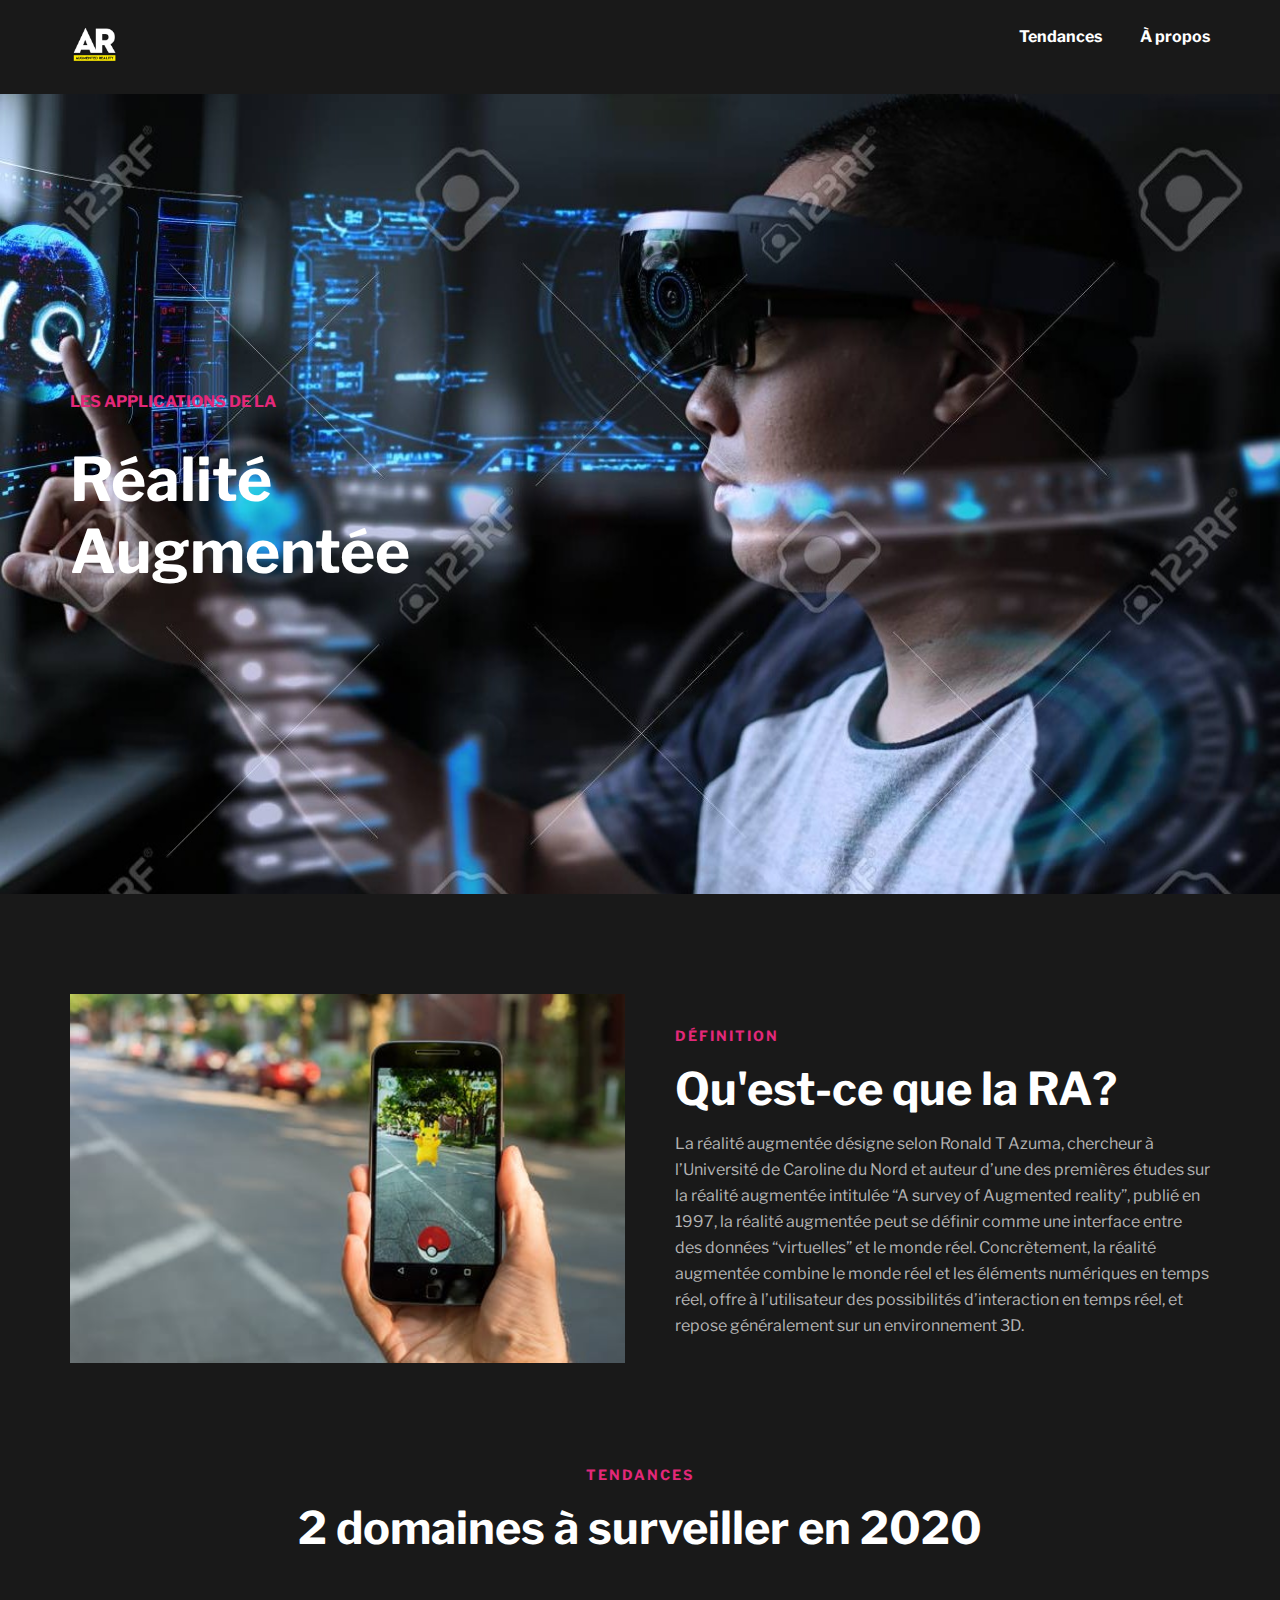
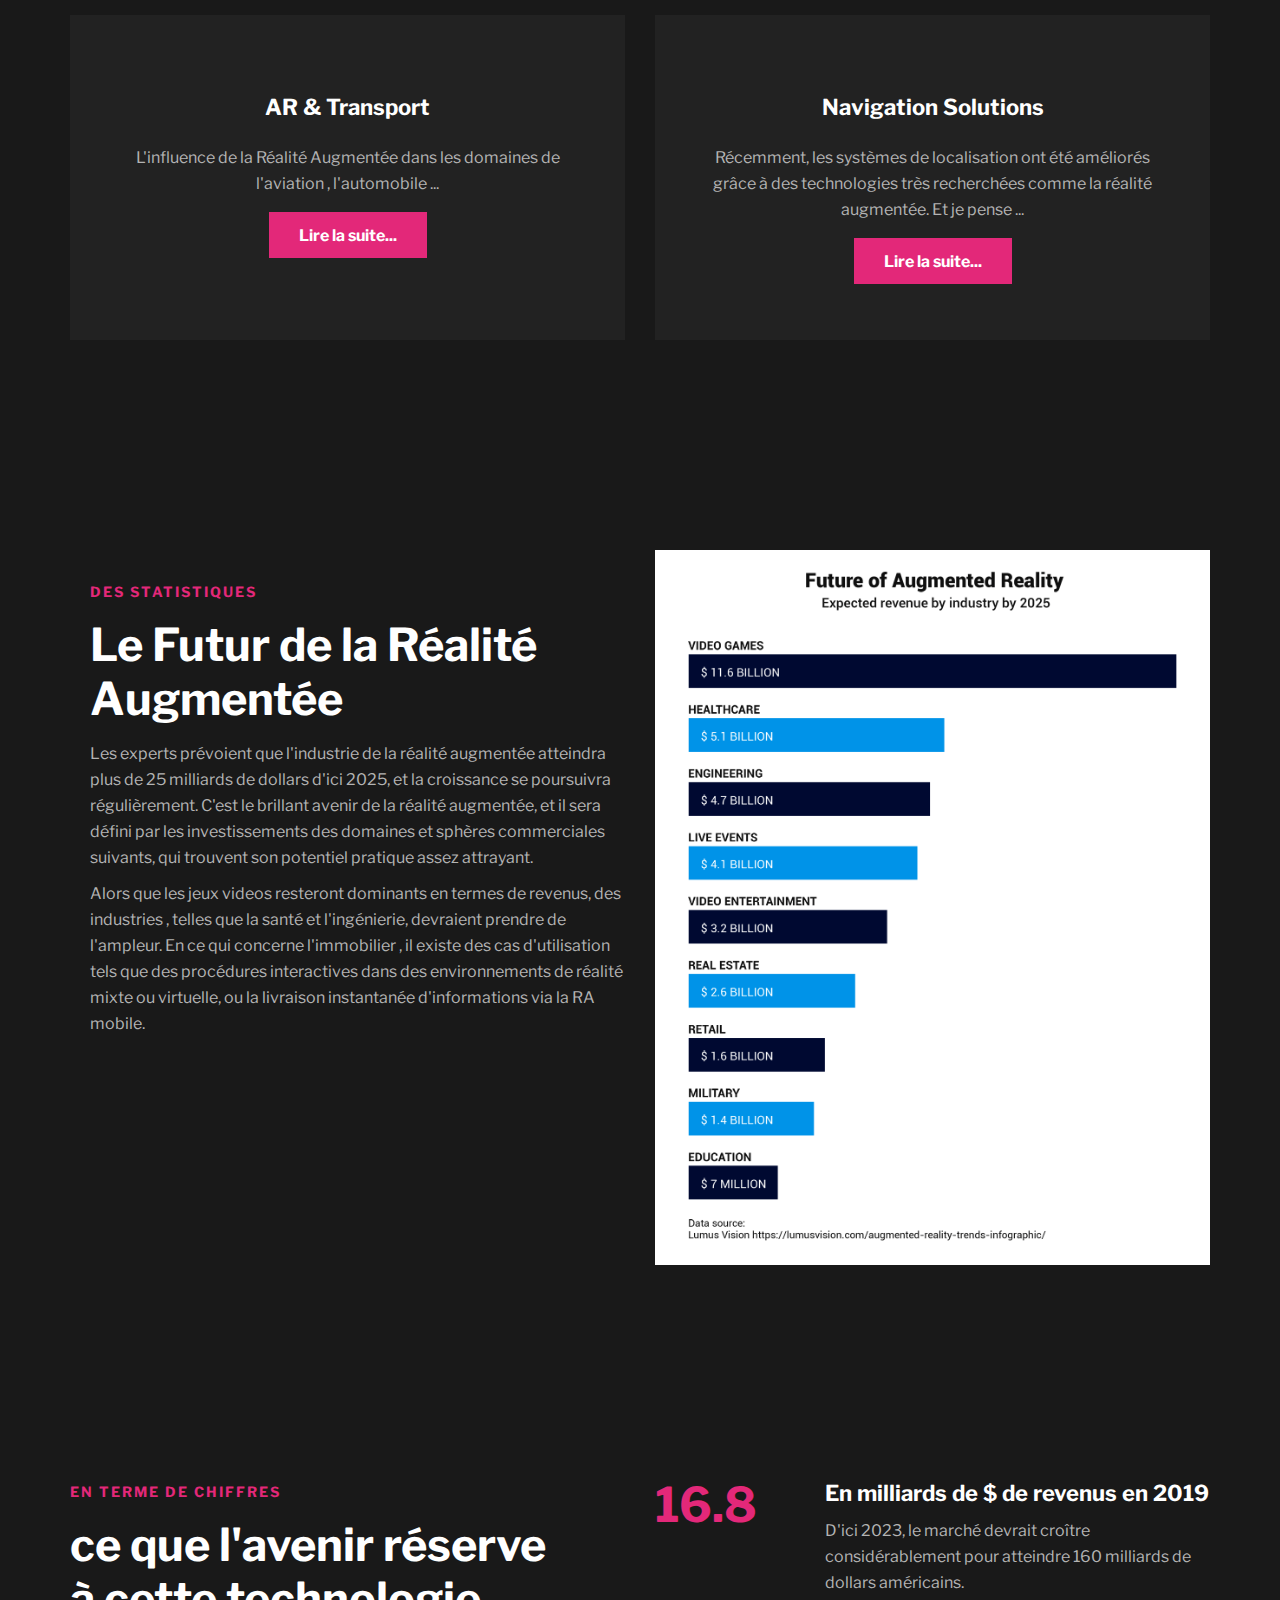
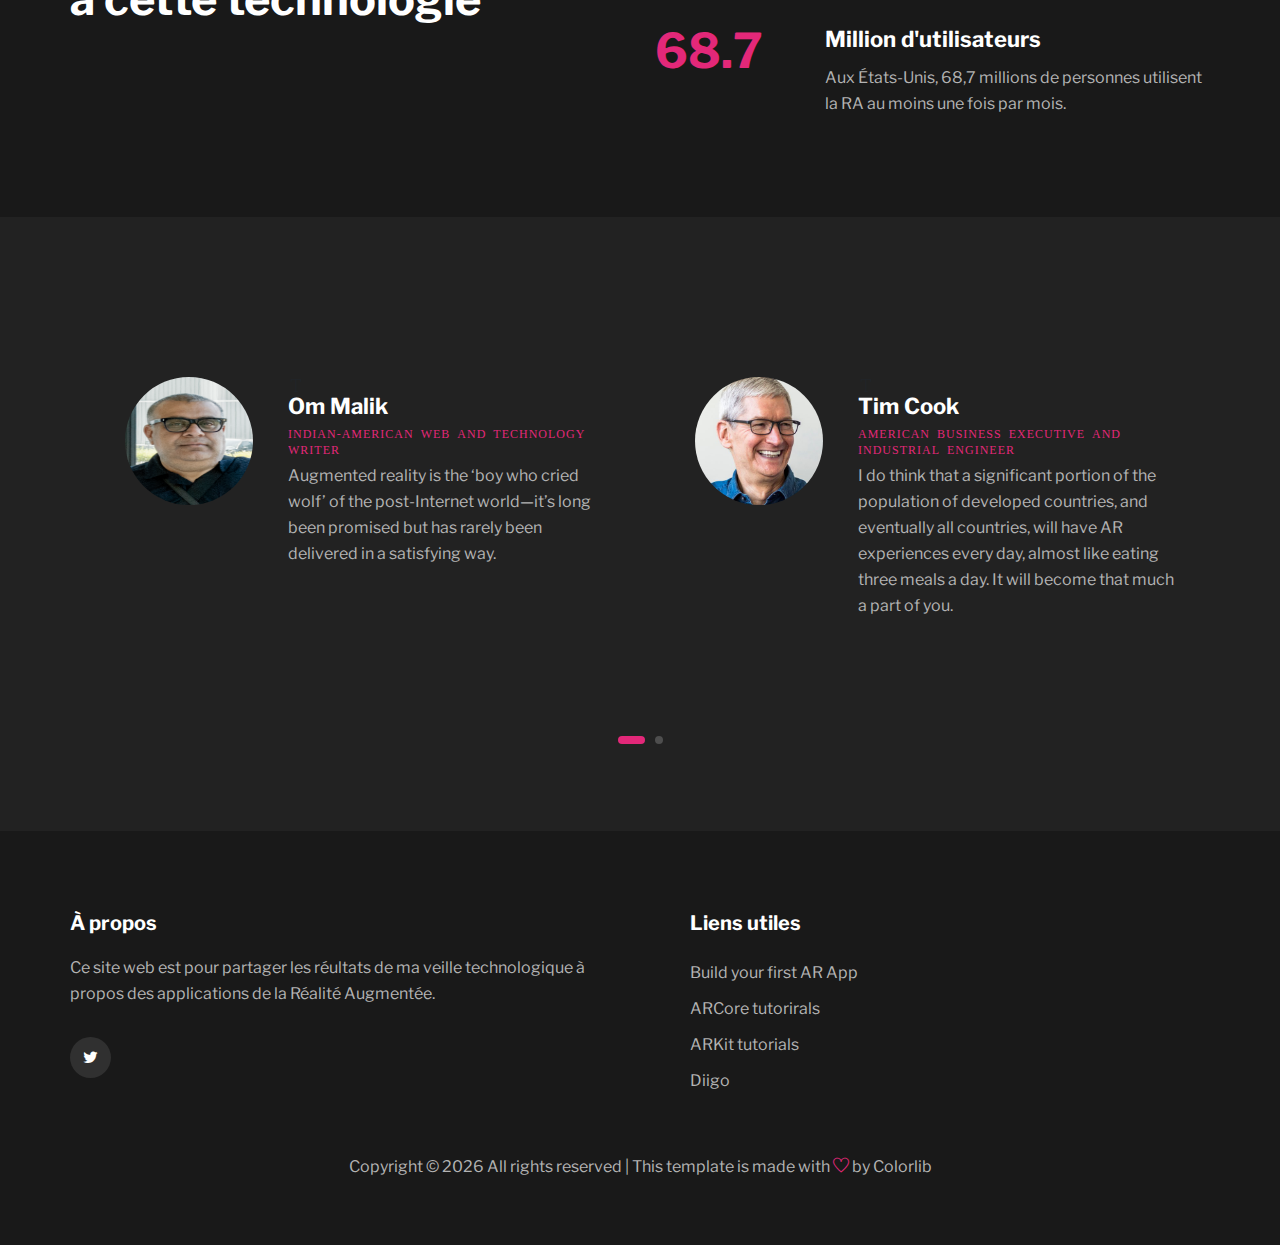
<file: index.html>
<!DOCTYPE html>
<html lang="zxx">

<head>
    <meta charset="UTF-8">
    <meta name="description" content="Une Veille Technologique sur les applications de la réalité augmentée">
    <meta name="keywords" content="ar , augmented reality , image marker">
    <meta name="viewport" content="width=device-width, initial-scale=1.0">
    <meta http-equiv="X-UA-Compatible" content="ie=edge">
    <title>Applications de la Réalité Augmentée</title>

    <!-- Google Font -->
    <link href="https://fonts.googleapis.com/css?family=Libre+Franklin:400,500,600,700,800,900&display=swap" rel="stylesheet">

    <!-- Css Styles -->
    <link rel="stylesheet" href="css/bootstrap.min.css" type="text/css">
    <link rel="stylesheet" href="css/font-awesome.min.css" type="text/css">
    <link rel="stylesheet" href="css/themify-icons.css" type="text/css">
    <link rel="stylesheet" href="css/owl.carousel.min.css" type="text/css">
    <link rel="stylesheet" href="css/magnific-popup.css" type="text/css">
    <link rel="stylesheet" href="css/slicknav.min.css" type="text/css">
    <link rel="stylesheet" href="css/style.css" type="text/css">
</head>

<body>
    <!-- Page Preloder -->
    <div id="preloder">
        <div class="loader"></div>
    </div>

    <!-- Header Section Begin -->
    <header class="header-section">
        <div class="container">
            <div class="row">
                <div class="col-lg-2 col-md-2">
                    <div class="logo">
                        <a href="#">
                            <img src="img/logo_2.png" alt="">
                        </a>
                    </div>

                </div>
                <div class="col-lg-10 col-md-10">
                    <div class="main-menu mobile-menu">
                        <ul>
                            <li>
                                <a href="#tendances">Tendances</a>
                            </li>
                            <li><a href="#about_us">À propos</a></li>
                        </ul>
                    </div>
                </div>
            </div>
            <div id="mobile-menu-wrap"></div>
        </div>
    </header>
    <!-- Header End -->

    <!-- Hero Section Begin -->
    <section class="hero-section set-bg" data-setbg="img/13050356_new_bgg.jpg">
        <div class="container">
            <div class="row">
                <div class="col-lg-5">
                    <div class="hs-text">
                        <span>Les Applications de la </span>
                        <h2>Réalité Augmentée</h2>
                    </div>
                </div>
            </div>
        </div>
    </section>
    <!-- Hero Section End -->

    <!-- About Us Section Begin -->
    <section class="about-us-section spad">
        <div class="container">
            <div class="row">
                <div class="col-lg-6">
                    <div class="as-pic">
                        <img src="img/ra.jpg" alt="">
                    </div>
                </div>
                <div class="col-lg-6">
                    <div class="as-text">
                        <div class="section-title">
                            <span>Définition</span>
                            <h2>Qu'est-ce que la RA? </h2>
                        </div>
                        <p class="f-para">La réalité augmentée désigne selon Ronald T Azuma, chercheur à l’Université de Caroline du Nord et auteur d’une des premières études sur la réalité augmentée intitulée “A survey of Augmented reality”, publié en 1997, la réalité
                            augmentée peut se définir comme une interface entre des données “virtuelles” et le monde réel. Concrètement, la réalité augmentée combine le monde réel et les éléments numériques en temps réel, offre à l’utilisateur des possibilités
                            d’interaction en temps réel, et repose généralement sur un environnement 3D.</p>
                    </div>
                </div>
            </div>
        </div>
    </section>
    <!-- About Us Section End -->

    <!-- Services Section Begin -->
    <section class="services-section spad" id="tendances">
        <div class="container">
            <div class="row">
                <div class="col-lg-12">
                    <div class="section-title">
                        <span>Tendances</span>
                        <h2> 2 domaines à surveiller en 2020 </h2>
                    </div>
                </div>
            </div>
            <div class="row">

                <div class="col-lg-6 col-md-6">
                    <div class="service-item threed">
                        <h4>AR & Transport</h4>
                        <p>L'influence de la Réalité Augmentée dans les domaines de l'aviation , l'automobile ...
                        </p>
                        <a href="./Transport.html" class="primary-btn">Lire la suite...</a>
                    </div>
                </div>

                <div class="col-lg-6 col-md-6">
                    <div class="service-item threed">
                        <h4>Navigation Solutions</h4>
                        <p> Récemment, les systèmes de localisation ont été améliorés grâce à des technologies très recherchées comme la réalité augmentée. Et je pense ...</p> <a href="./Navigation.html" class="primary-btn">Lire la suite...</a>
                    </div>

                </div>

            </div>
        </div>
    </section>
    <!-- Services Section End -->



    <!-- About Us Section Begin -->
    <section class="about-us-section spad">
        <div class="container">
            <div class="row">

                <div class="col-lg-6">
                    <div class="as-text">
                        <div class="section-title">
                            <span>Des statistiques</span>
                            <h2>Le Futur de la Réalité Augmentée</h2>
                        </div>
                        <p class="f-para">Les experts prévoient que l'industrie de la réalité augmentée atteindra plus de 25 milliards de dollars d'ici 2025, et la croissance se poursuivra régulièrement. C'est le brillant avenir de la réalité augmentée, et il sera défini
                            par les investissements des domaines et sphères commerciales suivants, qui trouvent son potentiel pratique assez attrayant. </p>
                        <p class="s-para">
                            Alors que les jeux videos resteront dominants en termes de revenus, des industries , telles que la santé et l'ingénierie, devraient prendre de l'ampleur. En ce qui concerne l'immobilier , il existe des cas d'utilisation tels que des procédures interactives
                            dans des environnements de réalité mixte ou virtuelle, ou la livraison instantanée d'informations via la RA mobile. </p>

                    </div>
                </div>
                <div class="col-lg-6">
                    <div class="as-pic">
                        <img src="img/main/ar_future.png" alt="">
                    </div>
                </div>
            </div>
        </div>
    </section>
    <!-- About Us Section End -->

    <!-- Counter Section Begin -->
    <section class="counter-section spad">
        <div class="container">
            <div class="row">
                <div class="col-lg-6">
                    <div class="counter-text">
                        <div class="section-title">
                            <span>En terme de chiffres</span>
                            <h2>ce que l'avenir réserve <br />à cette technologie</h2>
                        </div>
                    </div>
                </div>
                <div class="col-lg-6">
                    <div class="counter-item">
                        <div class="ci-number ">
                            16.8
                        </div>
                        <div class="ci-text">
                            <h4>En milliards de $ de revenus en 2019</h4>
                            <p>D'ici 2023, le marché devrait croître considérablement pour atteindre 160 milliards de dollars américains.</p>
                        </div>
                    </div>
                    <div class="counter-item">
                        <div class="ci-number ">
                            68.7
                        </div>
                        <div class="ci-text">
                            <h4>Million d'utilisateurs </h4>
                            <p> Aux États-Unis, 68,7 millions de personnes utilisent la RA au moins une fois par mois.</p>
                        </div>
                    </div>
                </div>
            </div>
        </div>
    </section>
    <!-- Counter Section End -->

    <!-- Testimonial Section Begin -->
    <section class="blog-section latest-blog spad">
        <div class="container">
            <div class="row testimonial-slider owl-carousel">
                <div class="col-lg-6">
                    <div class="testimonial-item">
                        <div class="ti-pic">
                            <img src="img/portfolio/4.jpg" alt="">
                        </div>
                        <div class="ti-text">
                            <div class="ti-title">
                                <h4>Om Malik</h4>
                                <span>Indian-American web and technology writer</span>
                            </div>
                            <p>Augmented reality is the ‘boy who cried wolf’ of the post-Internet world—it’s long been promised but has rarely been delivered in a satisfying way. </p>
                        </div>
                    </div>
                </div>
                <div class="col-lg-6">
                    <div class="testimonial-item">
                        <div class="ti-pic">
                            <img src="img/portfolio/3.jpg" alt="">
                        </div>
                        <div class="ti-text">
                            <div class="ti-title">
                                <h4>Tim Cook</h4>
                                <span>American business executive and industrial engineer</span>
                            </div>
                            <p>I do think that a significant portion of the population of developed countries, and eventually all countries, will have AR experiences every day, almost like eating three meals a day. It will become that much a part of you.</p>
                        </div>
                    </div>
                </div>
                <div class="col-lg-6">
                    <div class="testimonial-item">
                        <div class="ti-pic">
                            <img src="img/portfolio/2.png" alt="">
                        </div>
                        <div class="ti-text">
                            <div class="ti-title">
                                <h4>Chris Boyd</h4>
                                <span>computer security expert</span>
                            </div>
                            <p>Even outside of more dramatic edge-cases, if someone built an AR driving aid similar to Google Maps but it wasn’t properly secured, it leaves the door open for data manipulation – a popup on your desktop is annoying, but a
                                popup in your AR glasses, or across a portion of your windshield, could be deadly. </p>
                        </div>
                    </div>
                </div>
                <div class="col-lg-6">
                    <div class="testimonial-item">
                        <div class="ti-pic">
                            <img src="img/portfolio/1.jpeg" alt="">
                        </div>
                        <div class="ti-text">
                            <div class="ti-title">
                                <h4>Scott Belsky</h4>
                                <span>entrepreneur, author and early-stage investor </span>
                            </div>
                            <p>There are a lot of issues that it opens up like for example who is allowed to place an augmented reality object where. Can someone from Burger King walk into a McDonald’s and place a Burger King ad there? What are the rules?
                                It’s a whole new kind of field of consideration. </p>
                        </div>
                    </div>
                </div>
            </div>
        </div>
    </section>
    <!-- Testimonial Section End -->



    <!-- Footer Section Begin -->
    <section class="footer-section" id="about_us">
        <div class="container">
            <div class="row">
                <div class="col-lg-6 col-md-6">
                    <div class="footer-option footer-widget">
                        <h5>À propos</h5>
                        <div class="fo-logo">
                            <p>Ce site web est pour partager les réultats de ma veille technologique à propos des applications de la Réalité Augmentée.</p>
                        </div>

                        <div class="fo-social">
                            <a href="https://twitter.com/ImranELMAGHRAO1"><i class="fa fa-twitter"></i></a>
                        </div>
                    </div>
                </div>
                <div class="col-lg-6 col-md-6">
                    <div class="footer-widget fw-links">
                        <h5>Liens utiles</h5>
                        <ul>
                            <li><a href="https://medium.com/walmartlabs/build-your-first-ar-app-3c9f682d4c89">Build your first AR App</a></li>
                            <li><a href="https://developers.google.com/ar/develop/unity/quickstart-android">ARCore tutorirals</a></li>
                            <li><a href="https://www.toptal.com/swift/ios-arkit-tutorial-drawing-in-air-with-fingers">ARKit tutorials</a></li>
                            <li><a href="https://www.diigo.com/outliner/ilmpyf/Augmented-Reality-Applications?key=ih1thnjvd0">Diigo</a></li>
                        </ul>
                    </div>
                </div>
            </div>
            <div class="copyright-text">
                <p>
                    <!-- Link back to Colorlib can't be removed. Template is licensed under CC BY 3.0. -->
                    Copyright &copy;
                    <script>
                        document.write(new Date().getFullYear());
                    </script> All rights reserved | This template is made with <i class="ti-heart" aria-hidden="true"></i> by <a href="https://colorlib.com" target="_blank">Colorlib</a>
                    <!-- Link back to Colorlib can't be removed. Template is licensed under CC BY 3.0. -->
                </p>
            </div>
        </div>
    </section>
    <!-- Footer Section End -->

    <!-- Js Plugins -->
    <script src="js/jquery-3.3.1.min.js"></script>
    <script src="js/bootstrap.min.js"></script>
    <script src="js/jquery.magnific-popup.min.js"></script>
    <script src="js/mixitup.min.js"></script>
    <script src="js/jquery.slicknav.js"></script>
    <script src="js/owl.carousel.min.js"></script>
    <script src="js/main.js"></script>
</body>

</html>
</file>
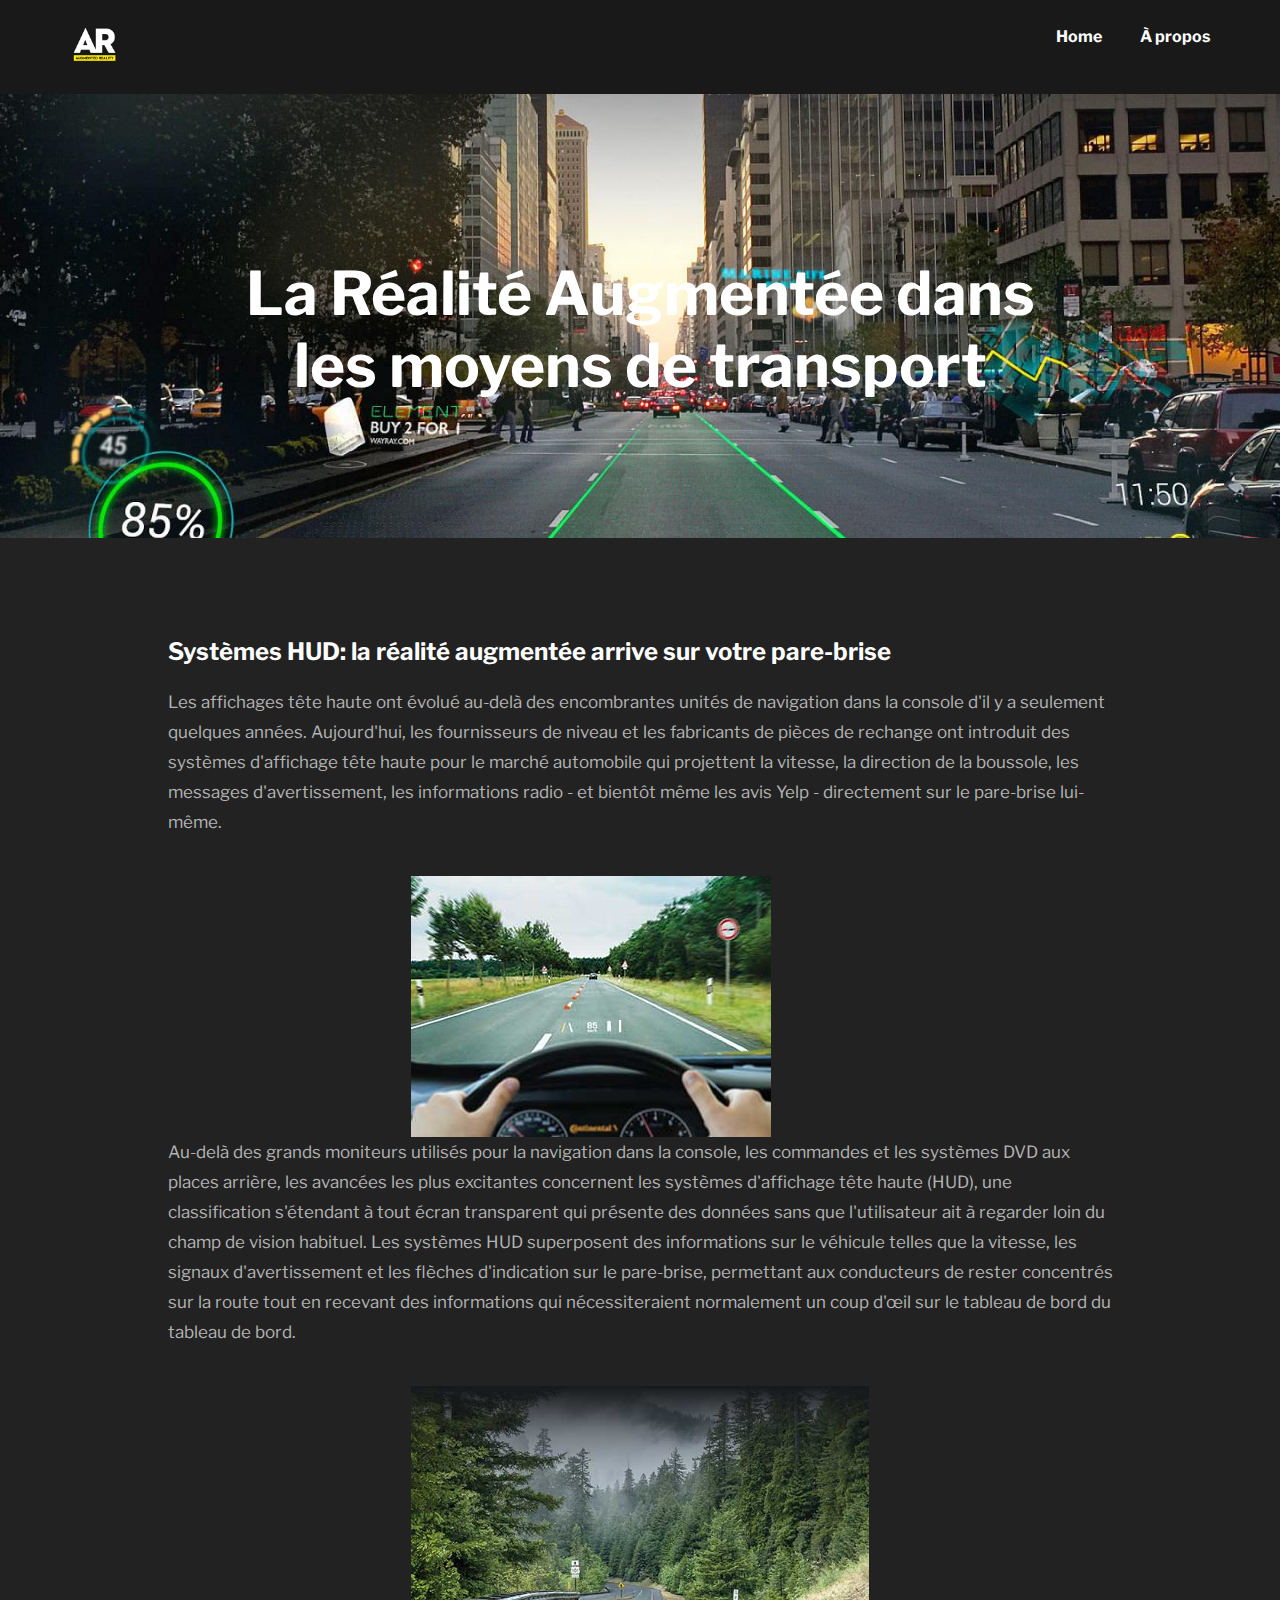
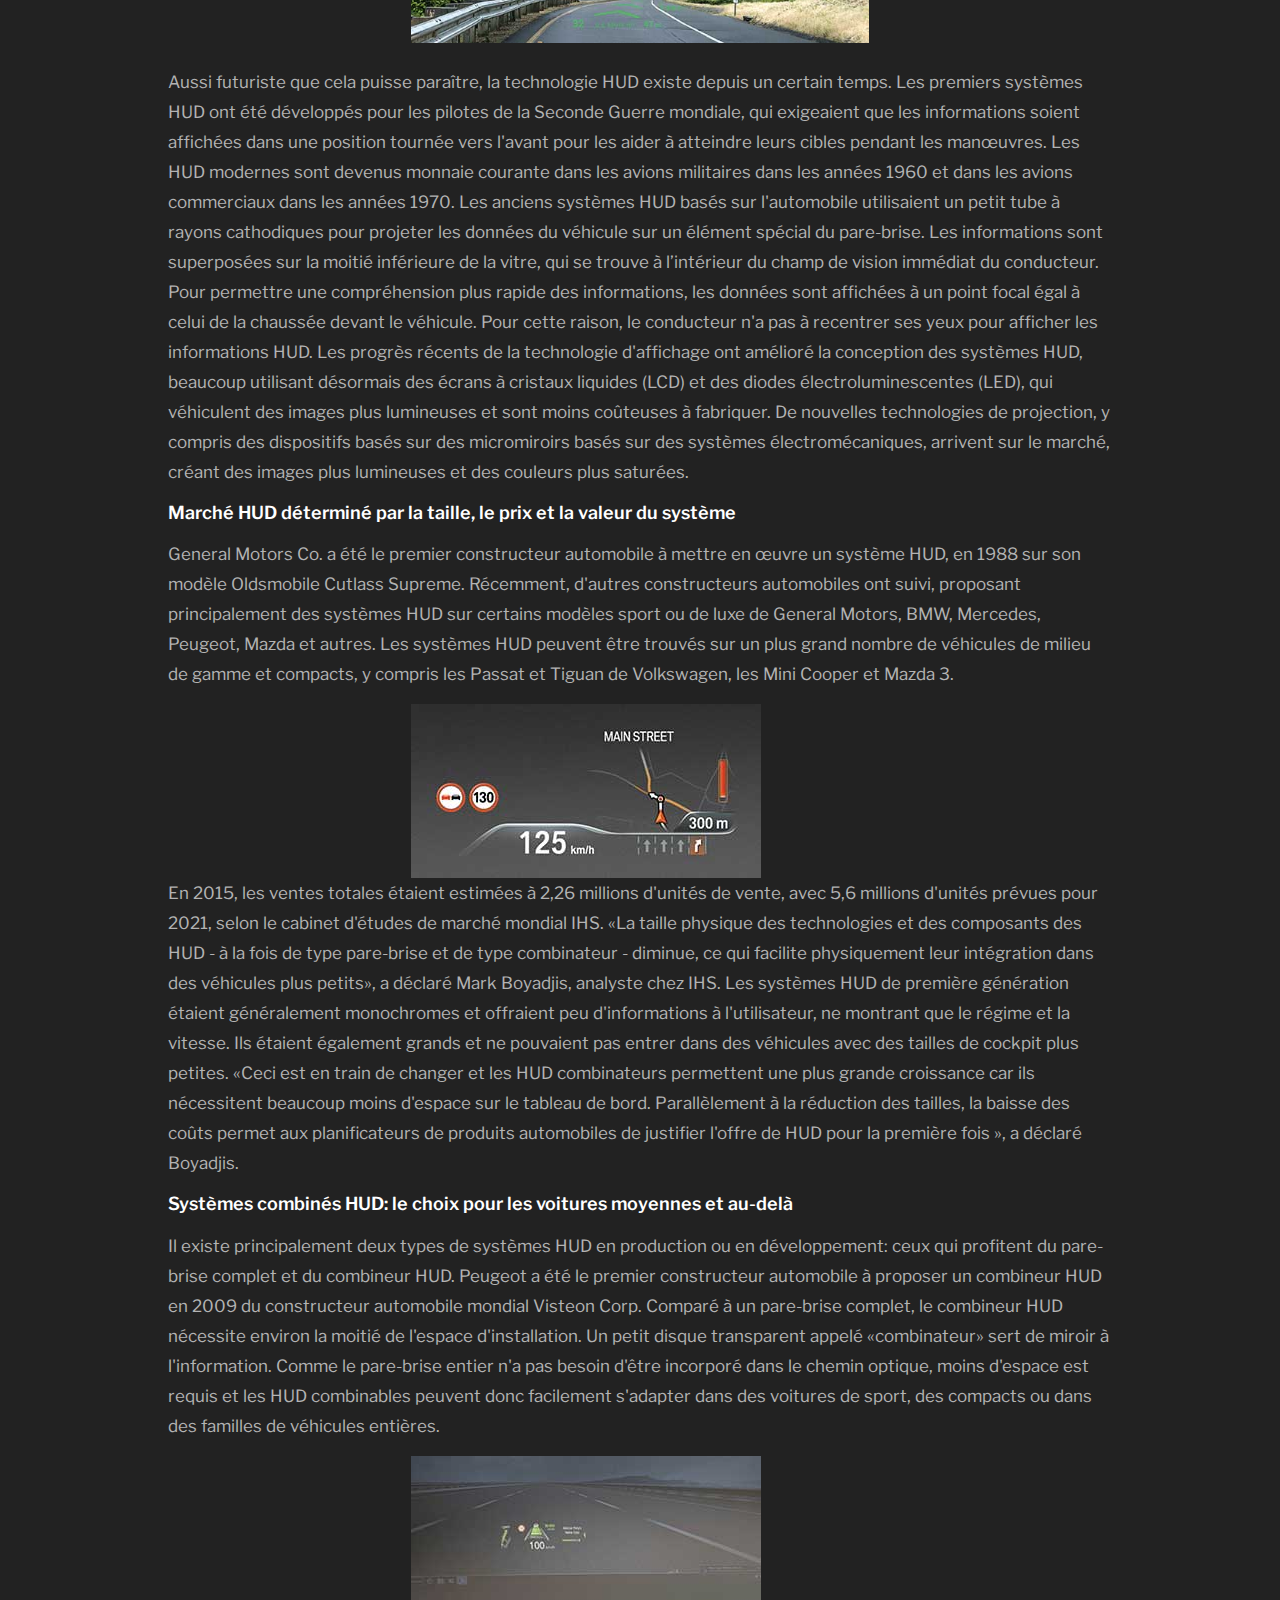
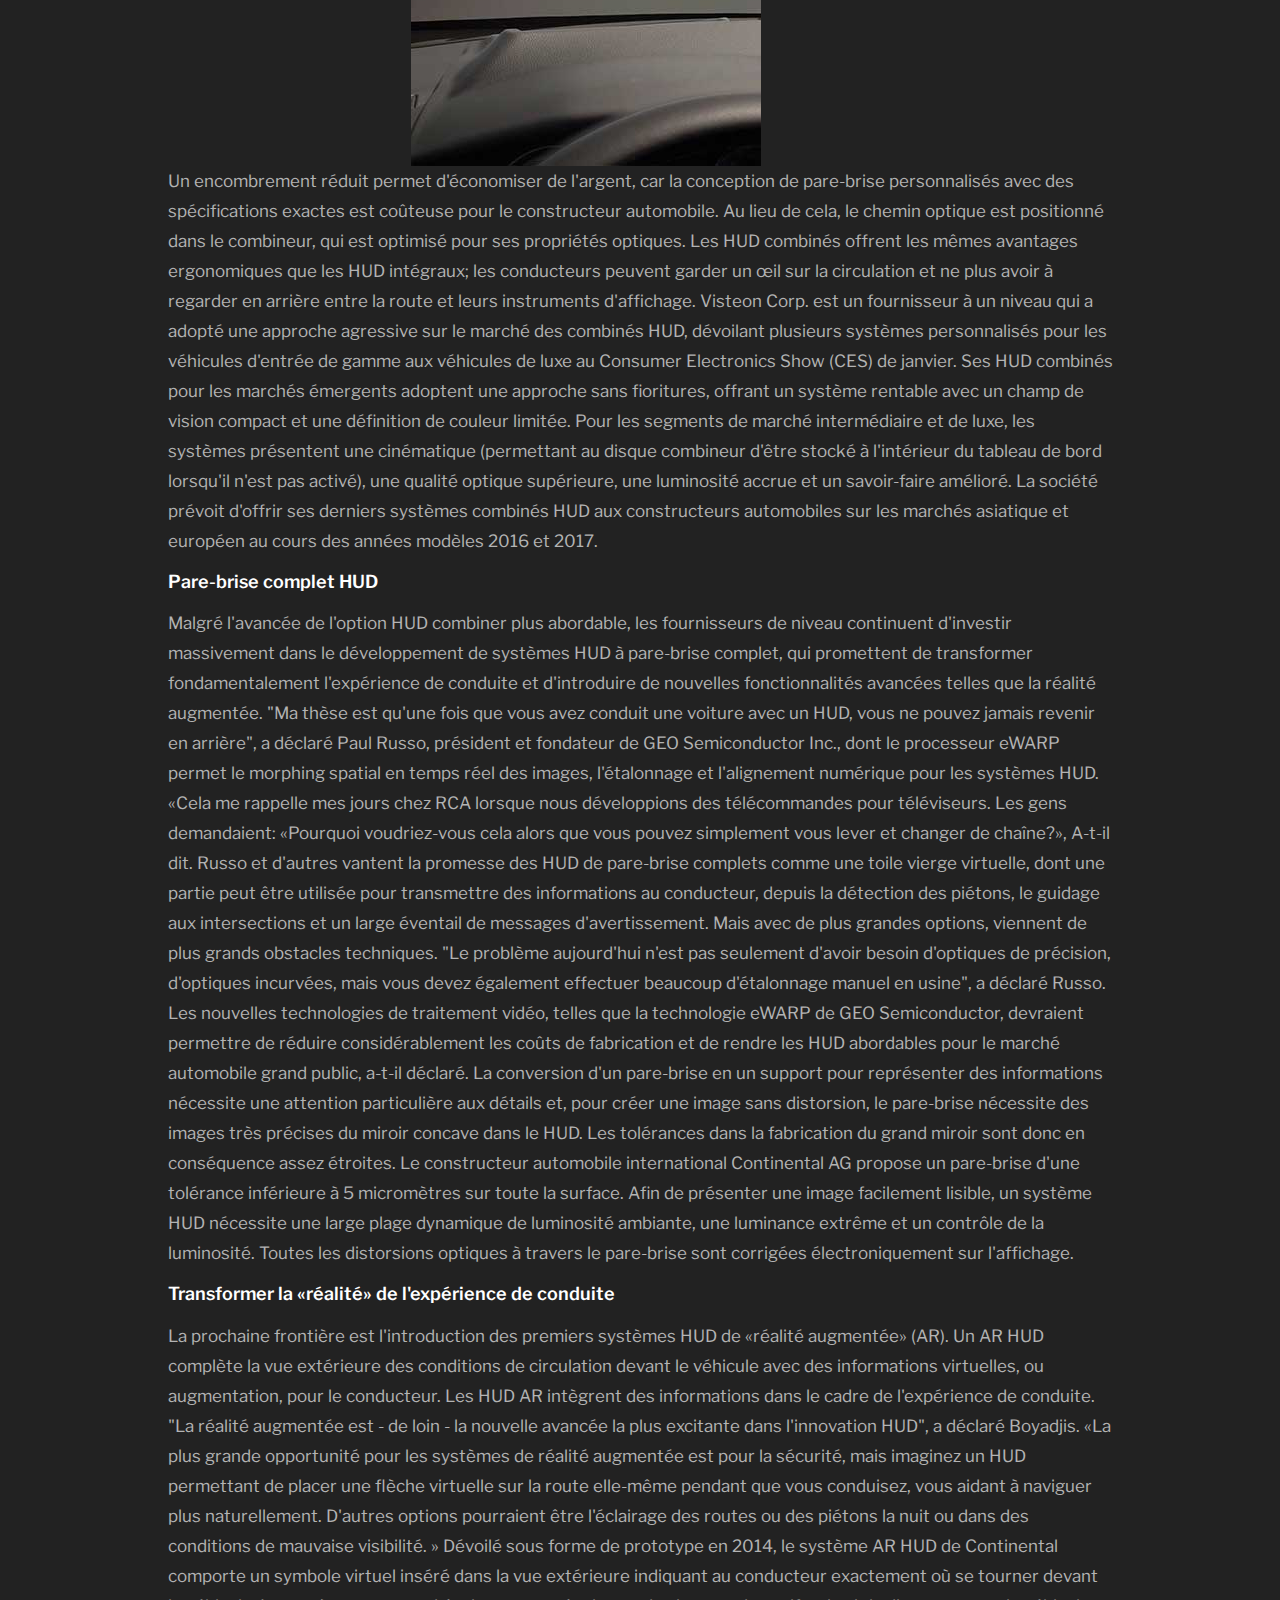
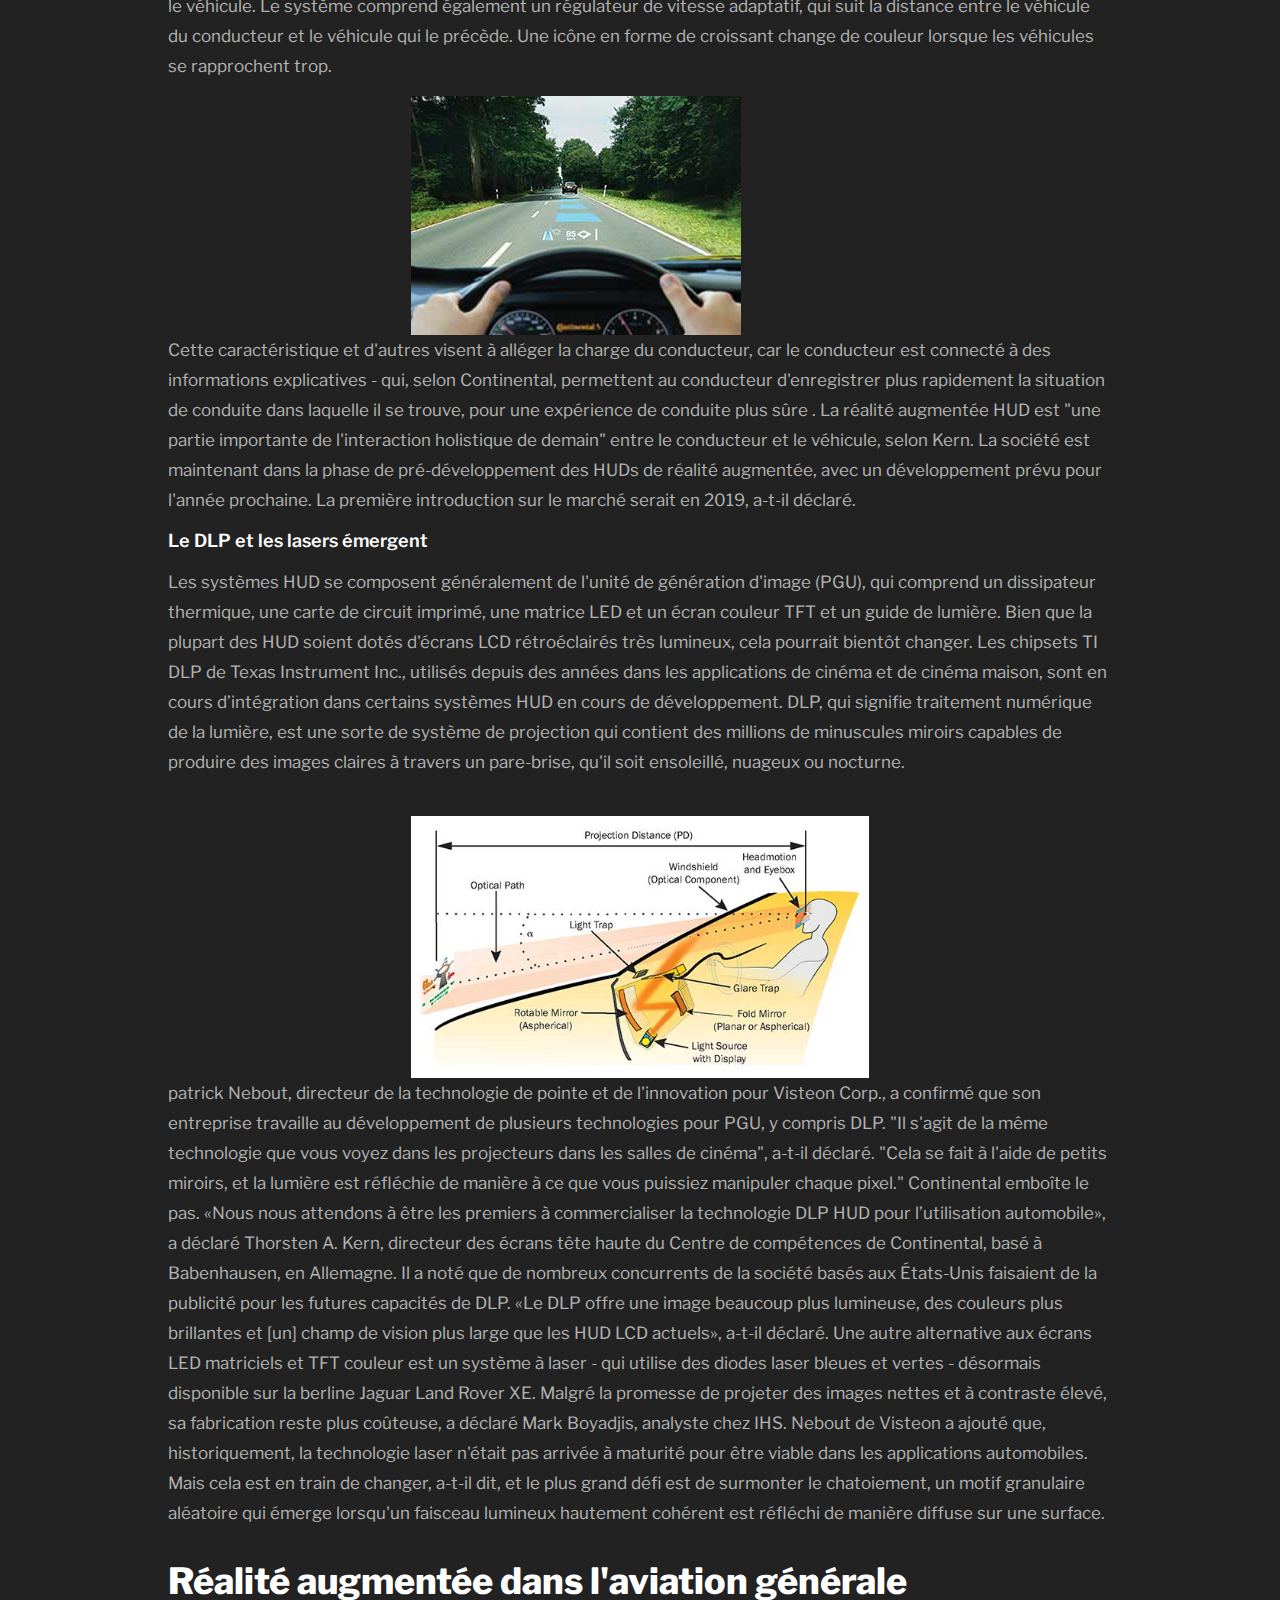
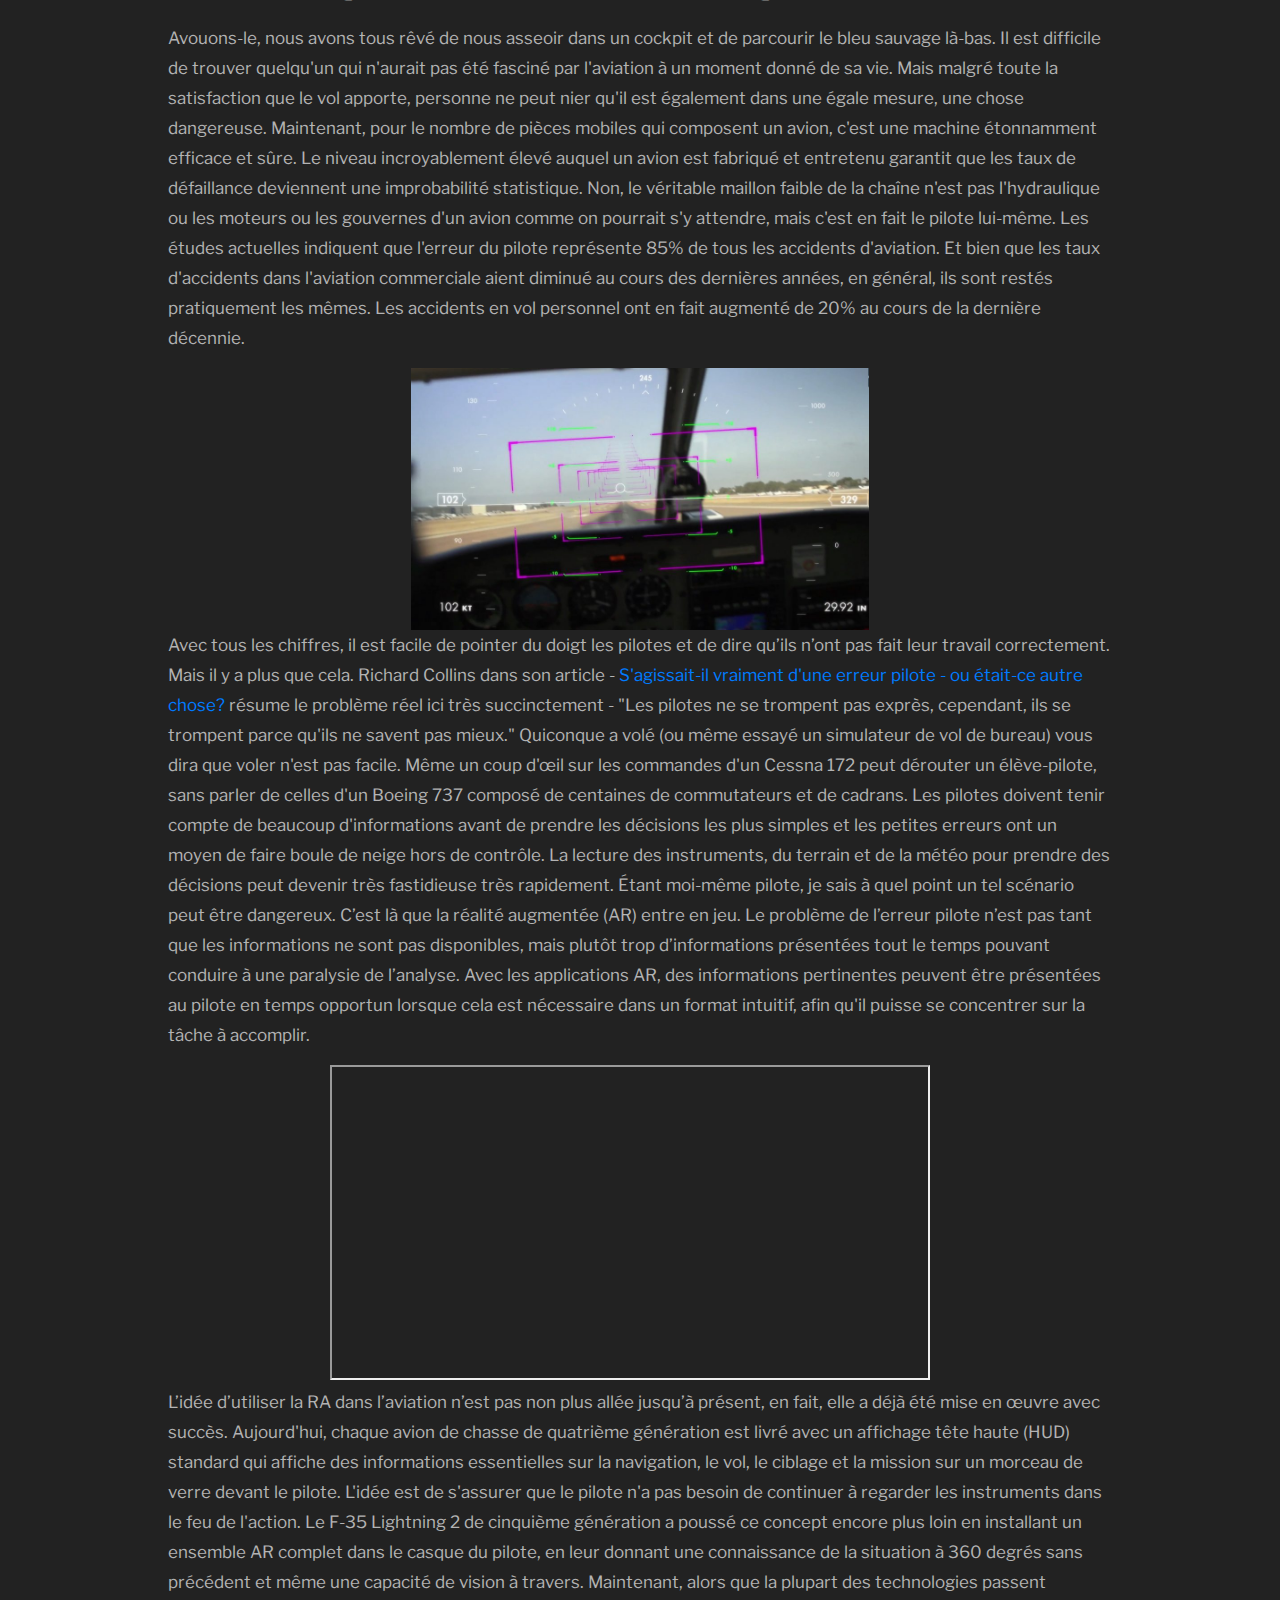
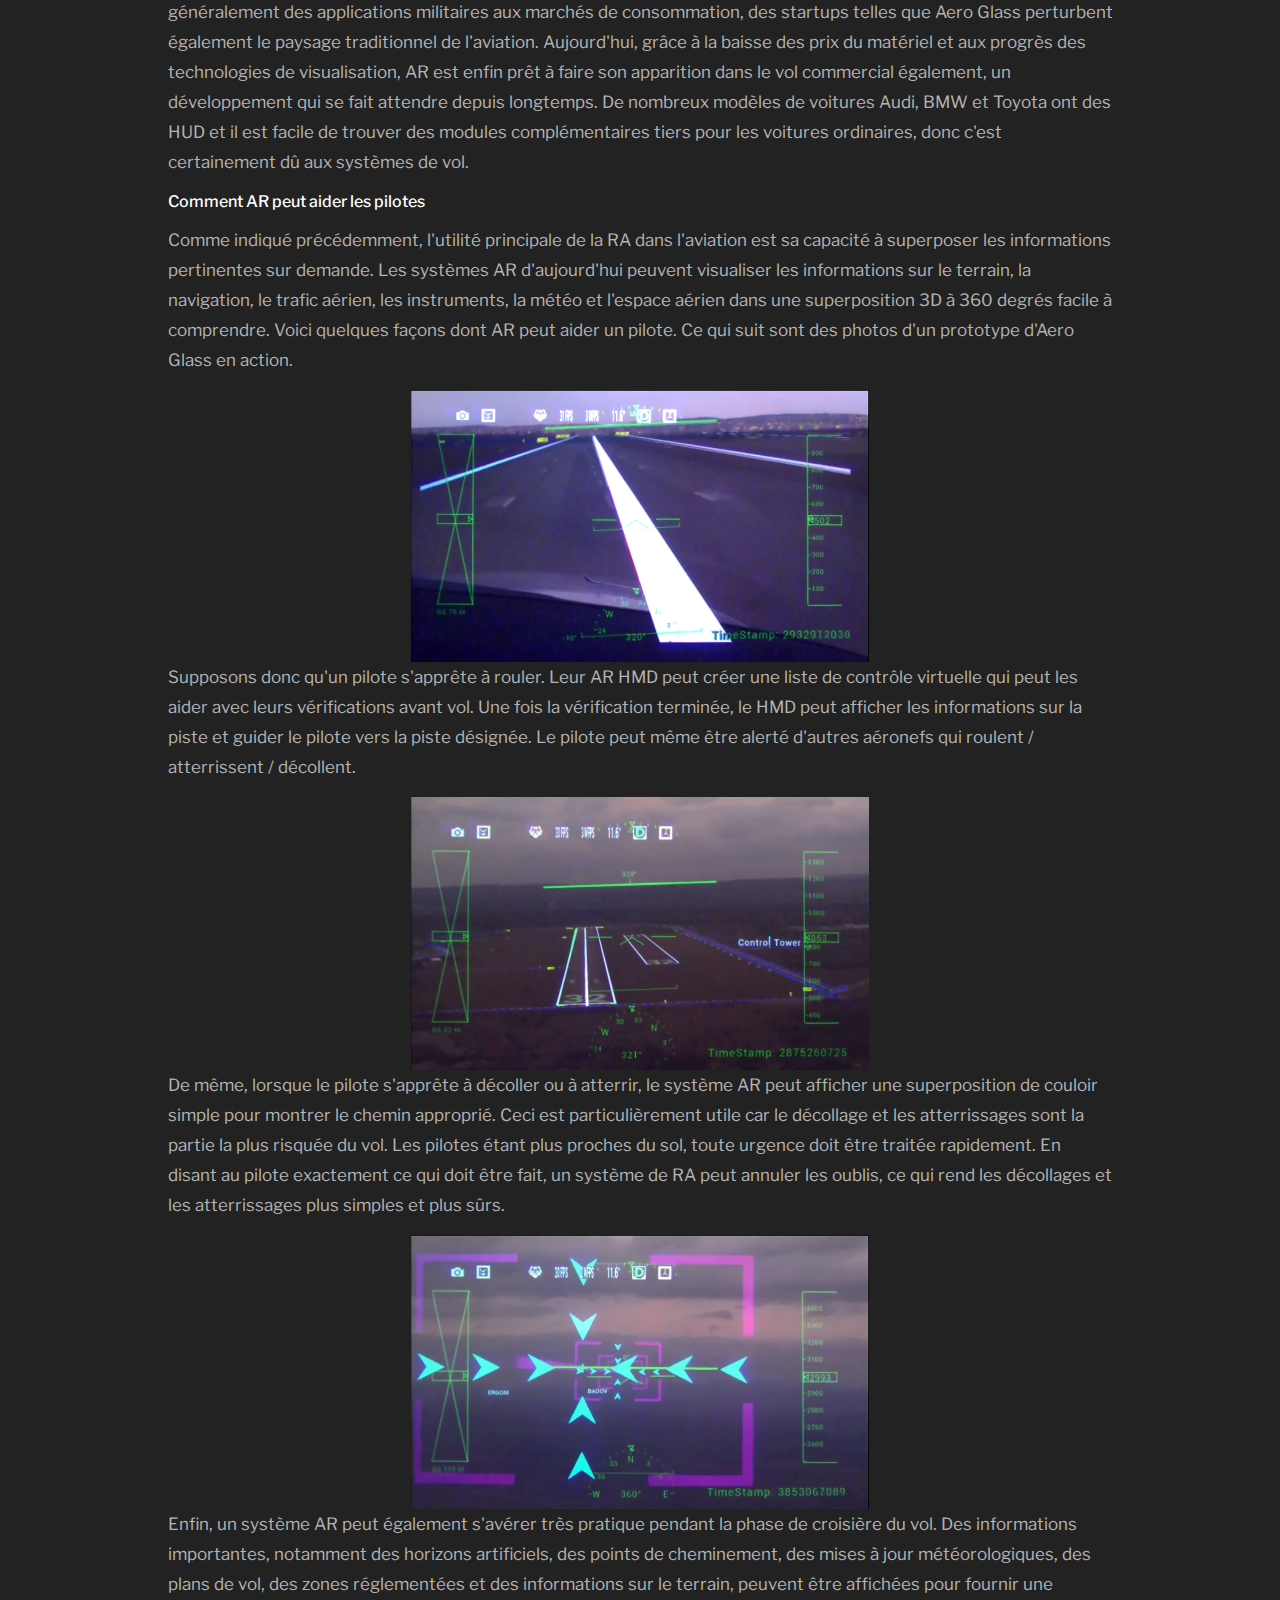
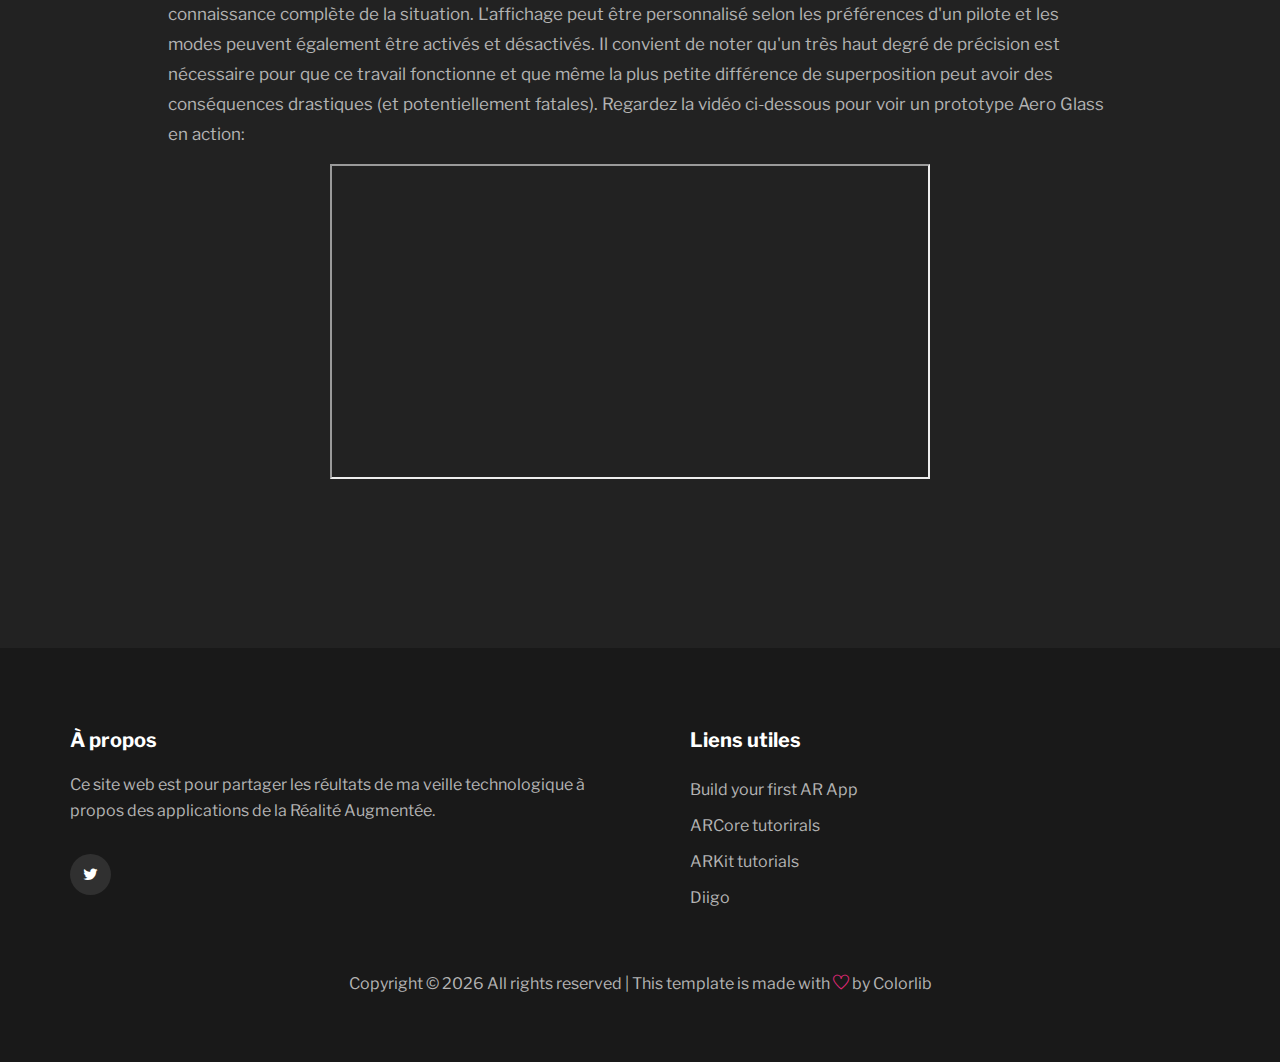
<file: Transport.html>
<!DOCTYPE html>
<html lang="zxx">

<head>
    <meta charset="UTF-8">
    <meta name="description" content="Une Veille Technologique sur les applications de la réalité augmentée">
    <meta name="keywords" content="ar , augmented reality , image marker">
    <meta name="viewport" content="width=device-width, initial-scale=1.0">
    <meta http-equiv="X-UA-Compatible" content="ie=edge">
    <title>Applications de la Réalité Augmentée</title>

    <!-- Google Font -->
    <link href="https://fonts.googleapis.com/css?family=Libre+Franklin:400,500,600,700,800,900&display=swap" rel="stylesheet">

    <!-- Css Styles -->
    <link rel="stylesheet" href="css/bootstrap.min.css" type="text/css">
    <link rel="stylesheet" href="css/font-awesome.min.css" type="text/css">
    <link rel="stylesheet" href="css/themify-icons.css" type="text/css">
    <link rel="stylesheet" href="css/owl.carousel.min.css" type="text/css">
    <link rel="stylesheet" href="css/magnific-popup.css" type="text/css">
    <link rel="stylesheet" href="css/slicknav.min.css" type="text/css">
    <link rel="stylesheet" href="css/style.css" type="text/css">
</head>

<body>
    <!-- Page Preloder -->
    <div id="preloder">
        <div class="loader"></div>
    </div>

    <!-- Header Section Begin -->
    <header class="header-section">
        <div class="container">
            <div class="row">
                <div class="col-lg-2 col-md-2">
                    <div class="logo">
                        <a href="#">
                            <img src="img/logo_2.png" alt="">
                        </a>
                    </div>
                </div>
                <div class="col-lg-10 col-md-10">
                    <div class="main-menu mobile-menu">
                        <ul>
                            <li><a href="./index.html">Home</a></li>
                            <li><a href="#about_us">À propos</a></li>
                        </ul>
                    </div>
                </div>
            </div>
            <div id="mobile-menu-wrap"></div>
        </div>
    </header>
    <!-- Header End -->

    <!-- Blog Details Hero  Section Begin -->
    <section class="blog-hero-section set-bg spad" data-setbg="img/bg_3.jpg">
        <div class="container">
            <div class="row justify-content-center">
                <div class="col-lg-9 text-center">
                    <div class="bh-text">
                        <h2>La Réalité Augmentée dans les moyens de transport</h2>
                    </div>
                </div>
            </div>
        </div>
    </section>
    <!-- Blog Details Hero Section End -->

    <!-- Blog Details Section Begin -->
    <section class="blog-details-section spad">
        <div class="container">
            <div class="row">
                <div class="col-lg-10 m-auto">
                    <div class="bd-text">

                        <div class="bd-more-text">
                            <!--Cars-->
                            <div class="bm-item">
                                <h4>Systèmes HUD: la réalité augmentée arrive sur votre pare-brise</h4>
                                <p>Les affichages tête haute ont évolué au-delà des encombrantes unités de navigation dans la console d'il y a seulement quelques années. Aujourd'hui, les fournisseurs de niveau et les fabricants de pièces de rechange ont
                                    introduit des systèmes d'affichage tête haute pour le marché automobile qui projettent la vitesse, la direction de la boussole, les messages d'avertissement, les informations radio - et bientôt même les avis Yelp -
                                    directement sur le pare-brise lui-même. </p>
                                <br>
                                <div class="row">
                                    <div class="col-md-6 col-centered"><img src="img/transport/6.jpg" alt=""></div>
                                </div>
                                <p>Au-delà des grands moniteurs utilisés pour la navigation dans la console, les commandes et les systèmes DVD aux places arrière, les avancées les plus excitantes concernent les systèmes d'affichage tête haute (HUD), une
                                    classification s'étendant à tout écran transparent qui présente des données sans que l'utilisateur ait à regarder loin du champ de vision habituel. Les systèmes HUD superposent des informations sur le véhicule telles
                                    que la vitesse, les signaux d'avertissement et les flèches d'indication sur le pare-brise, permettant aux conducteurs de rester concentrés sur la route tout en recevant des informations qui nécessiteraient normalement
                                    un coup d'œil sur le tableau de bord du tableau de bord.

                                </p>
                                <br>
                                <div class="row">
                                    <div class="col-md-6 col-centered"><img src="img/transport/7.jpg" alt=""></div>
                                </div>

                                <br>
                                <p>Aussi futuriste que cela puisse paraître, la technologie HUD existe depuis un certain temps. Les premiers systèmes HUD ont été développés pour les pilotes de la Seconde Guerre mondiale, qui exigeaient que les informations
                                    soient affichées dans une position tournée vers l'avant pour les aider à atteindre leurs cibles pendant les manœuvres. Les HUD modernes sont devenus monnaie courante dans les avions militaires dans les années 1960 et
                                    dans les avions commerciaux dans les années 1970. Les anciens systèmes HUD basés sur l'automobile utilisaient un petit tube à rayons cathodiques pour projeter les données du véhicule sur un élément spécial du pare-brise.
                                    Les informations sont superposées sur la moitié inférieure de la vitre, qui se trouve à l’intérieur du champ de vision immédiat du conducteur. Pour permettre une compréhension plus rapide des informations, les données
                                    sont affichées à un point focal égal à celui de la chaussée devant le véhicule. Pour cette raison, le conducteur n'a pas à recentrer ses yeux pour afficher les informations HUD. Les progrès récents de la technologie
                                    d'affichage ont amélioré la conception des systèmes HUD, beaucoup utilisant désormais des écrans à cristaux liquides (LCD) et des diodes électroluminescentes (LED), qui véhiculent des images plus lumineuses et sont
                                    moins coûteuses à fabriquer. De nouvelles technologies de projection, y compris des dispositifs basés sur des micromiroirs basés sur des systèmes électromécaniques, arrivent sur le marché, créant des images plus lumineuses
                                    et des couleurs plus saturées.</p>
                                <h5>Marché HUD déterminé par la taille, le prix et la valeur du système</h5>
                                <p>General Motors Co. a été le premier constructeur automobile à mettre en œuvre un système HUD, en 1988 sur son modèle Oldsmobile Cutlass Supreme. Récemment, d'autres constructeurs automobiles ont suivi, proposant principalement
                                    des systèmes HUD sur certains modèles sport ou de luxe de General Motors, BMW, Mercedes, Peugeot, Mazda et autres. Les systèmes HUD peuvent être trouvés sur un plus grand nombre de véhicules de milieu de gamme et compacts,
                                    y compris les Passat et Tiguan de Volkswagen, les Mini Cooper et Mazda 3.

                                </p>
                                <div class="row">
                                    <div class="col-md-6 col-centered"><img src="img/transport/8.jpg" alt=""></div>
                                </div>


                                <p>En 2015, les ventes totales étaient estimées à 2,26 millions d'unités de vente, avec 5,6 millions d'unités prévues pour 2021, selon le cabinet d'études de marché mondial IHS. «La taille physique des technologies et des
                                    composants des HUD - à la fois de type pare-brise et de type combinateur - diminue, ce qui facilite physiquement leur intégration dans des véhicules plus petits», a déclaré Mark Boyadjis, analyste chez IHS. Les systèmes
                                    HUD de première génération étaient généralement monochromes et offraient peu d'informations à l'utilisateur, ne montrant que le régime et la vitesse. Ils étaient également grands et ne pouvaient pas entrer dans des
                                    véhicules avec des tailles de cockpit plus petites. «Ceci est en train de changer et les HUD combinateurs permettent une plus grande croissance car ils nécessitent beaucoup moins d'espace sur le tableau de bord. Parallèlement
                                    à la réduction des tailles, la baisse des coûts permet aux planificateurs de produits automobiles de justifier l'offre de HUD pour la première fois », a déclaré Boyadjis.</p>
                                <h5>Systèmes combinés HUD: le choix pour les voitures moyennes et au-delà</h5>
                                <p>Il existe principalement deux types de systèmes HUD en production ou en développement: ceux qui profitent du pare-brise complet et du combineur HUD. Peugeot a été le premier constructeur automobile à proposer un combineur
                                    HUD en 2009 du constructeur automobile mondial Visteon Corp. Comparé à un pare-brise complet, le combineur HUD nécessite environ la moitié de l'espace d'installation. Un petit disque transparent appelé «combinateur»
                                    sert de miroir à l'information. Comme le pare-brise entier n'a pas besoin d'être incorporé dans le chemin optique, moins d'espace est requis et les HUD combinables peuvent donc facilement s'adapter dans des voitures
                                    de sport, des compacts ou dans des familles de véhicules entières.</p>
                                <div class="row">
                                    <div class="col-md-6 col-centered"><img src="img/transport/9.jpg" alt=""></div>
                                </div>

                                <p>Un encombrement réduit permet d'économiser de l'argent, car la conception de pare-brise personnalisés avec des spécifications exactes est coûteuse pour le constructeur automobile. Au lieu de cela, le chemin optique est
                                    positionné dans le combineur, qui est optimisé pour ses propriétés optiques. Les HUD combinés offrent les mêmes avantages ergonomiques que les HUD intégraux; les conducteurs peuvent garder un œil sur la circulation
                                    et ne plus avoir à regarder en arrière entre la route et leurs instruments d'affichage. Visteon Corp. est un fournisseur à un niveau qui a adopté une approche agressive sur le marché des combinés HUD, dévoilant plusieurs
                                    systèmes personnalisés pour les véhicules d'entrée de gamme aux véhicules de luxe au Consumer Electronics Show (CES) de janvier. Ses HUD combinés pour les marchés émergents adoptent une approche sans fioritures, offrant
                                    un système rentable avec un champ de vision compact et une définition de couleur limitée. Pour les segments de marché intermédiaire et de luxe, les systèmes présentent une cinématique (permettant au disque combineur
                                    d'être stocké à l'intérieur du tableau de bord lorsqu'il n'est pas activé), une qualité optique supérieure, une luminosité accrue et un savoir-faire amélioré. La société prévoit d'offrir ses derniers systèmes combinés
                                    HUD aux constructeurs automobiles sur les marchés asiatique et européen au cours des années modèles 2016 et 2017.</p>
                                <h5>Pare-brise complet HUD</h5>
                                <p>Malgré l'avancée de l'option HUD combiner plus abordable, les fournisseurs de niveau continuent d'investir massivement dans le développement de systèmes HUD à pare-brise complet, qui promettent de transformer fondamentalement
                                    l'expérience de conduite et d'introduire de nouvelles fonctionnalités avancées telles que la réalité augmentée. "Ma thèse est qu'une fois que vous avez conduit une voiture avec un HUD, vous ne pouvez jamais revenir
                                    en arrière", a déclaré Paul Russo, président et fondateur de GEO Semiconductor Inc., dont le processeur eWARP permet le morphing spatial en temps réel des images, l'étalonnage et l'alignement numérique pour les systèmes
                                    HUD. «Cela me rappelle mes jours chez RCA lorsque nous développions des télécommandes pour téléviseurs. Les gens demandaient: «Pourquoi voudriez-vous cela alors que vous pouvez simplement vous lever et changer de chaîne?»,
                                    A-t-il dit. Russo et d'autres vantent la promesse des HUD de pare-brise complets comme une toile vierge virtuelle, dont une partie peut être utilisée pour transmettre des informations au conducteur, depuis la détection
                                    des piétons, le guidage aux intersections et un large éventail de messages d'avertissement. Mais avec de plus grandes options, viennent de plus grands obstacles techniques. "Le problème aujourd'hui n'est pas seulement
                                    d'avoir besoin d'optiques de précision, d'optiques incurvées, mais vous devez également effectuer beaucoup d'étalonnage manuel en usine", a déclaré Russo. Les nouvelles technologies de traitement vidéo, telles que la
                                    technologie eWARP de GEO Semiconductor, devraient permettre de réduire considérablement les coûts de fabrication et de rendre les HUD abordables pour le marché automobile grand public, a-t-il déclaré. La conversion
                                    d'un pare-brise en un support pour représenter des informations nécessite une attention particulière aux détails et, pour créer une image sans distorsion, le pare-brise nécessite des images très précises du miroir concave
                                    dans le HUD. Les tolérances dans la fabrication du grand miroir sont donc en conséquence assez étroites. Le constructeur automobile international Continental AG propose un pare-brise d'une tolérance inférieure à 5 micromètres
                                    sur toute la surface. Afin de présenter une image facilement lisible, un système HUD nécessite une large plage dynamique de luminosité ambiante, une luminance extrême et un contrôle de la luminosité. Toutes les distorsions
                                    optiques à travers le pare-brise sont corrigées électroniquement sur l'affichage.</p>
                                <h5>Transformer la «réalité» de l'expérience de conduite</h5>
                                <p>La prochaine frontière est l'introduction des premiers systèmes HUD de «réalité augmentée» (AR). Un AR HUD complète la vue extérieure des conditions de circulation devant le véhicule avec des informations virtuelles, ou
                                    augmentation, pour le conducteur. Les HUD AR intègrent des informations dans le cadre de l'expérience de conduite. "La réalité augmentée est - de loin - la nouvelle avancée la plus excitante dans l'innovation HUD",
                                    a déclaré Boyadjis. «La plus grande opportunité pour les systèmes de réalité augmentée est pour la sécurité, mais imaginez un HUD permettant de placer une flèche virtuelle sur la route elle-même pendant que vous conduisez,
                                    vous aidant à naviguer plus naturellement. D'autres options pourraient être l'éclairage des routes ou des piétons la nuit ou dans des conditions de mauvaise visibilité. » Dévoilé sous forme de prototype en 2014, le
                                    système AR HUD de Continental comporte un symbole virtuel inséré dans la vue extérieure indiquant au conducteur exactement où se tourner devant le véhicule. Le système comprend également un régulateur de vitesse adaptatif,
                                    qui suit la distance entre le véhicule du conducteur et le véhicule qui le précède. Une icône en forme de croissant change de couleur lorsque les véhicules se rapprochent trop.
                                </p>
                                <div class="row">
                                    <div class="col-md-6 col-centered"><img src="img/transport/10.jpg" alt=""></div>
                                </div>
                                <p>Cette caractéristique et d'autres visent à alléger la charge du conducteur, car le conducteur est connecté à des informations explicatives - qui, selon Continental, permettent au conducteur d'enregistrer plus rapidement
                                    la situation de conduite dans laquelle il se trouve, pour une expérience de conduite plus sûre . La réalité augmentée HUD est "une partie importante de l'interaction holistique de demain" entre le conducteur et le véhicule,
                                    selon Kern. La société est maintenant dans la phase de pré-développement des HUDs de réalité augmentée, avec un développement prévu pour l'année prochaine. La première introduction sur le marché serait en 2019, a-t-il
                                    déclaré.
                                </p>
                                <h5>Le DLP et les lasers émergent</h5>
                                <p>Les systèmes HUD se composent généralement de l'unité de génération d'image (PGU), qui comprend un dissipateur thermique, une carte de circuit imprimé, une matrice LED et un écran couleur TFT et un guide de lumière. Bien
                                    que la plupart des HUD soient dotés d'écrans LCD rétroéclairés très lumineux, cela pourrait bientôt changer. Les chipsets TI DLP de Texas Instrument Inc., utilisés depuis des années dans les applications de cinéma et
                                    de cinéma maison, sont en cours d’intégration dans certains systèmes HUD en cours de développement. DLP, qui signifie traitement numérique de la lumière, est une sorte de système de projection qui contient des millions
                                    de minuscules miroirs capables de produire des images claires à travers un pare-brise, qu'il soit ensoleillé, nuageux ou nocturne.
                                </p>
                                <br>
                                <div class="row">
                                    <div class="col-md-6 col-centered"><img src="img/transport/11.jpg" alt=""></div>
                                </div>


                                <p>patrick Nebout, directeur de la technologie de pointe et de l'innovation pour Visteon Corp., a confirmé que son entreprise travaille au développement de plusieurs technologies pour PGU, y compris DLP. "Il s'agit de la même
                                    technologie que vous voyez dans les projecteurs dans les salles de cinéma", a-t-il déclaré. "Cela se fait à l'aide de petits miroirs, et la lumière est réfléchie de manière à ce que vous puissiez manipuler chaque pixel."
                                    Continental emboîte le pas. «Nous nous attendons à être les premiers à commercialiser la technologie DLP HUD pour l’utilisation automobile», a déclaré Thorsten A. Kern, directeur des écrans tête haute du Centre de compétences
                                    de Continental, basé à Babenhausen, en Allemagne. Il a noté que de nombreux concurrents de la société basés aux États-Unis faisaient de la publicité pour les futures capacités de DLP. «Le DLP offre une image beaucoup
                                    plus lumineuse, des couleurs plus brillantes et [un] champ de vision plus large que les HUD LCD actuels», a-t-il déclaré. Une autre alternative aux écrans LED matriciels et TFT couleur est un système à laser - qui utilise
                                    des diodes laser bleues et vertes - désormais disponible sur la berline Jaguar Land Rover XE. Malgré la promesse de projeter des images nettes et à contraste élevé, sa fabrication reste plus coûteuse, a déclaré Mark
                                    Boyadjis, analyste chez IHS. Nebout de Visteon a ajouté que, historiquement, la technologie laser n'était pas arrivée à maturité pour être viable dans les applications automobiles. Mais cela est en train de changer,
                                    a-t-il dit, et le plus grand défi est de surmonter le chatoiement, un motif granulaire aléatoire qui émerge lorsqu'un faisceau lumineux hautement cohérent est réfléchi de manière diffuse sur une surface.</p>
                            </div>
                            <!--Airplanes -->
                            <div class="bm-item">
                                <h2>Réalité augmentée dans l'aviation générale</h2>

                                <p>Avouons-le, nous avons tous rêvé de nous asseoir dans un cockpit et de parcourir le bleu sauvage là-bas. Il est difficile de trouver quelqu'un qui n'aurait pas été fasciné par l'aviation à un moment donné de sa vie. Mais
                                    malgré toute la satisfaction que le vol apporte, personne ne peut nier qu'il est également dans une égale mesure, une chose dangereuse. Maintenant, pour le nombre de pièces mobiles qui composent un avion, c'est une
                                    machine étonnamment efficace et sûre. Le niveau incroyablement élevé auquel un avion est fabriqué et entretenu garantit que les taux de défaillance deviennent une improbabilité statistique. Non, le véritable maillon
                                    faible de la chaîne n'est pas l'hydraulique ou les moteurs ou les gouvernes d'un avion comme on pourrait s'y attendre, mais c'est en fait le pilote lui-même. Les études actuelles indiquent que l'erreur du pilote représente
                                    85% de tous les accidents d'aviation. Et bien que les taux d'accidents dans l'aviation commerciale aient diminué au cours des dernières années, en général, ils sont restés pratiquement les mêmes. Les accidents en vol
                                    personnel ont en fait augmenté de 20% au cours de la dernière décennie.</p>
                                <div class="row">
                                    <div class="col-md-6 col-centered">
                                        <img src="img/transport/1.jpg" alt="">
                                    </div>
                                </div>
                                <p> Avec tous les chiffres, il est facile de pointer du doigt les pilotes et de dire qu’ils n’ont pas fait leur travail correctement. Mais il y a plus que cela. Richard Collins dans son article - <a href="http://airfactsjournal.com/2017/02/really-pilot-error-something-else/">S'agissait-il vraiment d'une
                                    erreur pilote - ou était-ce autre chose?</a> résume le problème réel ici très succinctement - "Les pilotes ne se trompent pas exprès, cependant, ils se trompent parce qu'ils ne savent pas mieux." Quiconque a volé (ou
                                    même essayé un simulateur de vol de bureau) vous dira que voler n'est pas facile. Même un coup d'œil sur les commandes d'un Cessna 172 peut dérouter un élève-pilote, sans parler de celles d'un Boeing 737 composé de
                                    centaines de commutateurs et de cadrans. Les pilotes doivent tenir compte de beaucoup d'informations avant de prendre les décisions les plus simples et les petites erreurs ont un moyen de faire boule de neige hors de
                                    contrôle. La lecture des instruments, du terrain et de la météo pour prendre des décisions peut devenir très fastidieuse très rapidement. Étant moi-même pilote, je sais à quel point un tel scénario peut être dangereux.
                                    C’est là que la réalité augmentée (AR) entre en jeu. Le problème de l’erreur pilote n’est pas tant que les informations ne sont pas disponibles, mais plutôt trop d’informations présentées tout le temps pouvant conduire
                                    à une paralysie de l’analyse. Avec les applications AR, des informations pertinentes peuvent être présentées au pilote en temps opportun lorsque cela est nécessaire dans un format intuitif, afin qu'il puisse se concentrer
                                    sur la tâche à accomplir.

                                </p>
                                <div class="row">
                                    <div class="col-md-8 col-centered">
                                        <iframe width="600" height="315" src="https://youtube.com/embed/w0btzIvlScI" webkitallowfullscreen mozallowfullscreen allowfullscreen></iframe>
                                    </div>
                                </div>

                                <p>L’idée d’utiliser la RA dans l’aviation n’est pas non plus allée jusqu’à présent, en fait, elle a déjà été mise en œuvre avec succès. Aujourd'hui, chaque avion de chasse de quatrième génération est livré avec un affichage
                                    tête haute (HUD) standard qui affiche des informations essentielles sur la navigation, le vol, le ciblage et la mission sur un morceau de verre devant le pilote. L'idée est de s'assurer que le pilote n'a pas besoin
                                    de continuer à regarder les instruments dans le feu de l'action. Le F-35 Lightning 2 de cinquième génération a poussé ce concept encore plus loin en installant un ensemble AR complet dans le casque du pilote, en leur
                                    donnant une connaissance de la situation à 360 degrés sans précédent et même une capacité de vision à travers. Maintenant, alors que la plupart des technologies passent généralement des applications militaires aux marchés
                                    de consommation, des startups telles que Aero Glass perturbent également le paysage traditionnel de l'aviation. Aujourd'hui, grâce à la baisse des prix du matériel et aux progrès des technologies de visualisation, AR
                                    est enfin prêt à faire son apparition dans le vol commercial également, un développement qui se fait attendre depuis longtemps. De nombreux modèles de voitures Audi, BMW et Toyota ont des HUD et il est facile de trouver
                                    des modules complémentaires tiers pour les voitures ordinaires, donc c'est certainement dû aux systèmes de vol.</p>
                                <h6>Comment AR peut aider les pilotes</h6>
                                <p>Comme indiqué précédemment, l'utilité principale de la RA dans l'aviation est sa capacité à superposer les informations pertinentes sur demande. Les systèmes AR d'aujourd'hui peuvent visualiser les informations sur le terrain,
                                    la navigation, le trafic aérien, les instruments, la météo et l'espace aérien dans une superposition 3D à 360 degrés facile à comprendre. Voici quelques façons dont AR peut aider un pilote. Ce qui suit sont des photos
                                    d'un prototype d'Aero Glass en action.

                                </p>
                                <div class="row">
                                    <div class="col-md-6 col-centered">
                                        <img src="img/transport/2.png" alt="">
                                    </div>
                                </div>
                                <p>Supposons donc qu'un pilote s'apprête à rouler. Leur AR HMD peut créer une liste de contrôle virtuelle qui peut les aider avec leurs vérifications avant vol. Une fois la vérification terminée, le HMD peut afficher les informations
                                    sur la piste et guider le pilote vers la piste désignée. Le pilote peut même être alerté d'autres aéronefs qui roulent / atterrissent / décollent.

                                </p>
                                <div class="row">
                                    <div class="col-md-6 col-centered">
                                        <img src="img/transport/3.png" alt="">
                                    </div>
                                </div>
                                <p>De même, lorsque le pilote s'apprête à décoller ou à atterrir, le système AR peut afficher une superposition de couloir simple pour montrer le chemin approprié. Ceci est particulièrement utile car le décollage et les atterrissages
                                    sont la partie la plus risquée du vol. Les pilotes étant plus proches du sol, toute urgence doit être traitée rapidement. En disant au pilote exactement ce qui doit être fait, un système de RA peut annuler les oublis,
                                    ce qui rend les décollages et les atterrissages plus simples et plus sûrs.

                                </p>
                                <div class="row">
                                    <div class="col-md-6 col-centered">
                                        <img src="img/transport/4.png" alt="">
                                    </div>
                                </div>
                                <p>Enfin, un système AR peut également s'avérer très pratique pendant la phase de croisière du vol. Des informations importantes, notamment des horizons artificiels, des points de cheminement, des mises à jour météorologiques,
                                    des plans de vol, des zones réglementées et des informations sur le terrain, peuvent être affichées pour fournir une connaissance complète de la situation. L'affichage peut être personnalisé selon les préférences d'un
                                    pilote et les modes peuvent également être activés et désactivés. Il convient de noter qu'un très haut degré de précision est nécessaire pour que ce travail fonctionne et que même la plus petite différence de superposition
                                    peut avoir des conséquences drastiques (et potentiellement fatales). Regardez la vidéo ci-dessous pour voir un prototype Aero Glass en action:
                                </p>
                                <div class="row">
                                    <div class="col-md-8 col-centered">
                                        <iframe width="600" height="315" src="https://player.vimeo.com/video/210800728" webkitallowfullscreen mozallowfullscreen allowfullscreen></iframe>
                                    </div>
                                </div>

                            </div>
                            <!--Boats-->

                        </div>

                    </div>
                </div>
            </div>
        </div>
    </section>
    <!-- Blog Details Section End -->

    <!-- Footer Section Begin -->
    <section class="footer-section" id="about_us">
        <div class="container">
            <div class="row">
                <div class="col-lg-6 col-md-6">
                    <div class="footer-option footer-widget">
                        <h5>À propos</h5>
                        <div class="fo-logo">
                            <p>Ce site web est pour partager les réultats de ma veille technologique à propos des applications de la Réalité Augmentée.</p>
                        </div>

                        <div class="fo-social">
                            <a href="https://twitter.com/ImranELMAGHRAO1"><i class="fa fa-twitter"></i></a>
                        </div>
                    </div>
                </div>
                <div class="col-lg-6 col-md-6">
                    <div class="footer-widget fw-links">
                        <h5>Liens utiles</h5>
                        <ul>
                            <li><a href="https://medium.com/walmartlabs/build-your-first-ar-app-3c9f682d4c89">Build your first AR App</a></li>
                            <li><a href="https://developers.google.com/ar/develop/unity/quickstart-android">ARCore tutorirals</a></li>
                            <li><a href="https://www.toptal.com/swift/ios-arkit-tutorial-drawing-in-air-with-fingers">ARKit tutorials</a></li>
                            <li><a href="https://www.diigo.com/outliner/ilmpyf/Augmented-Reality-Applications?key=ih1thnjvd0">Diigo</a></li>
                        </ul>
                    </div>
                </div>
            </div>
            <div class="copyright-text">
                <p>
                    <!-- Link back to Colorlib can't be removed. Template is licensed under CC BY 3.0. -->
                    Copyright &copy;
                    <script>
                        document.write(new Date().getFullYear());
                    </script> All rights reserved | This template is made with <i class="ti-heart" aria-hidden="true"></i> by <a href="https://colorlib.com" target="_blank">Colorlib</a>
                    <!-- Link back to Colorlib can't be removed. Template is licensed under CC BY 3.0. -->
                </p>
            </div>
        </div>
    </section>
    <!-- Footer Section End -->

    <!-- Js Plugins -->
    <script src="js/jquery-3.3.1.min.js"></script>
    <script src="js/bootstrap.min.js"></script>
    <script src="js/jquery.magnific-popup.min.js"></script>
    <script src="js/mixitup.min.js"></script>
    <script src="js/jquery.slicknav.js"></script>
    <script src="js/owl.carousel.min.js"></script>
    <script src="js/main.js"></script>
</body>

</html>
</file>
<file: css/themify-icons.css>
@font-face {
	font-family: 'themify';
	src:url('../fonts/themify.eot?-fvbane');
	src:url('../fonts/themify.eot?#iefix-fvbane') format('embedded-opentype'),
		url('../fonts/themify.woff?-fvbane') format('woff'),
		url('../fonts/themify.ttf?-fvbane') format('truetype'),
		url('../fonts/themify.svg?-fvbane#themify') format('svg');
	font-weight: normal;
	font-style: normal;
}

[class^="ti-"], [class*=" ti-"] {
	font-family: 'themify';
	speak: none;
	font-style: normal;
	font-weight: normal;
	font-variant: normal;
	text-transform: none;
	line-height: 1;

	/* Better Font Rendering =========== */
	-webkit-font-smoothing: antialiased;
	-moz-osx-font-smoothing: grayscale;
}

.ti-wand:before {
	content: "\e600";
}
.ti-volume:before {
	content: "\e601";
}
.ti-user:before {
	content: "\e602";
}
.ti-unlock:before {
	content: "\e603";
}
.ti-unlink:before {
	content: "\e604";
}
.ti-trash:before {
	content: "\e605";
}
.ti-thought:before {
	content: "\e606";
}
.ti-target:before {
	content: "\e607";
}
.ti-tag:before {
	content: "\e608";
}
.ti-tablet:before {
	content: "\e609";
}
.ti-star:before {
	content: "\e60a";
}
.ti-spray:before {
	content: "\e60b";
}
.ti-signal:before {
	content: "\e60c";
}
.ti-shopping-cart:before {
	content: "\e60d";
}
.ti-shopping-cart-full:before {
	content: "\e60e";
}
.ti-settings:before {
	content: "\e60f";
}
.ti-search:before {
	content: "\e610";
}
.ti-zoom-in:before {
	content: "\e611";
}
.ti-zoom-out:before {
	content: "\e612";
}
.ti-cut:before {
	content: "\e613";
}
.ti-ruler:before {
	content: "\e614";
}
.ti-ruler-pencil:before {
	content: "\e615";
}
.ti-ruler-alt:before {
	content: "\e616";
}
.ti-bookmark:before {
	content: "\e617";
}
.ti-bookmark-alt:before {
	content: "\e618";
}
.ti-reload:before {
	content: "\e619";
}
.ti-plus:before {
	content: "\e61a";
}
.ti-pin:before {
	content: "\e61b";
}
.ti-pencil:before {
	content: "\e61c";
}
.ti-pencil-alt:before {
	content: "\e61d";
}
.ti-paint-roller:before {
	content: "\e61e";
}
.ti-paint-bucket:before {
	content: "\e61f";
}
.ti-na:before {
	content: "\e620";
}
.ti-mobile:before {
	content: "\e621";
}
.ti-minus:before {
	content: "\e622";
}
.ti-medall:before {
	content: "\e623";
}
.ti-medall-alt:before {
	content: "\e624";
}
.ti-marker:before {
	content: "\e625";
}
.ti-marker-alt:before {
	content: "\e626";
}
.ti-arrow-up:before {
	content: "\e627";
}
.ti-arrow-right:before {
	content: "\e628";
}
.ti-arrow-left:before {
	content: "\e629";
}
.ti-arrow-down:before {
	content: "\e62a";
}
.ti-lock:before {
	content: "\e62b";
}
.ti-location-arrow:before {
	content: "\e62c";
}
.ti-link:before {
	content: "\e62d";
}
.ti-layout:before {
	content: "\e62e";
}
.ti-layers:before {
	content: "\e62f";
}
.ti-layers-alt:before {
	content: "\e630";
}
.ti-key:before {
	content: "\e631";
}
.ti-import:before {
	content: "\e632";
}
.ti-image:before {
	content: "\e633";
}
.ti-heart:before {
	content: "\e634";
}
.ti-heart-broken:before {
	content: "\e635";
}
.ti-hand-stop:before {
	content: "\e636";
}
.ti-hand-open:before {
	content: "\e637";
}
.ti-hand-drag:before {
	content: "\e638";
}
.ti-folder:before {
	content: "\e639";
}
.ti-flag:before {
	content: "\e63a";
}
.ti-flag-alt:before {
	content: "\e63b";
}
.ti-flag-alt-2:before {
	content: "\e63c";
}
.ti-eye:before {
	content: "\e63d";
}
.ti-export:before {
	content: "\e63e";
}
.ti-exchange-vertical:before {
	content: "\e63f";
}
.ti-desktop:before {
	content: "\e640";
}
.ti-cup:before {
	content: "\e641";
}
.ti-crown:before {
	content: "\e642";
}
.ti-comments:before {
	content: "\e643";
}
.ti-comment:before {
	content: "\e644";
}
.ti-comment-alt:before {
	content: "\e645";
}
.ti-close:before {
	content: "\e646";
}
.ti-clip:before {
	content: "\e647";
}
.ti-angle-up:before {
	content: "\e648";
}
.ti-angle-right:before {
	content: "\e649";
}
.ti-angle-left:before {
	content: "\e64a";
}
.ti-angle-down:before {
	content: "\e64b";
}
.ti-check:before {
	content: "\e64c";
}
.ti-check-box:before {
	content: "\e64d";
}
.ti-camera:before {
	content: "\e64e";
}
.ti-announcement:before {
	content: "\e64f";
}
.ti-brush:before {
	content: "\e650";
}
.ti-briefcase:before {
	content: "\e651";
}
.ti-bolt:before {
	content: "\e652";
}
.ti-bolt-alt:before {
	content: "\e653";
}
.ti-blackboard:before {
	content: "\e654";
}
.ti-bag:before {
	content: "\e655";
}
.ti-move:before {
	content: "\e656";
}
.ti-arrows-vertical:before {
	content: "\e657";
}
.ti-arrows-horizontal:before {
	content: "\e658";
}
.ti-fullscreen:before {
	content: "\e659";
}
.ti-arrow-top-right:before {
	content: "\e65a";
}
.ti-arrow-top-left:before {
	content: "\e65b";
}
.ti-arrow-circle-up:before {
	content: "\e65c";
}
.ti-arrow-circle-right:before {
	content: "\e65d";
}
.ti-arrow-circle-left:before {
	content: "\e65e";
}
.ti-arrow-circle-down:before {
	content: "\e65f";
}
.ti-angle-double-up:before {
	content: "\e660";
}
.ti-angle-double-right:before {
	content: "\e661";
}
.ti-angle-double-left:before {
	content: "\e662";
}
.ti-angle-double-down:before {
	content: "\e663";
}
.ti-zip:before {
	content: "\e664";
}
.ti-world:before {
	content: "\e665";
}
.ti-wheelchair:before {
	content: "\e666";
}
.ti-view-list:before {
	content: "\e667";
}
.ti-view-list-alt:before {
	content: "\e668";
}
.ti-view-grid:before {
	content: "\e669";
}
.ti-uppercase:before {
	content: "\e66a";
}
.ti-upload:before {
	content: "\e66b";
}
.ti-underline:before {
	content: "\e66c";
}
.ti-truck:before {
	content: "\e66d";
}
.ti-timer:before {
	content: "\e66e";
}
.ti-ticket:before {
	content: "\e66f";
}
.ti-thumb-up:before {
	content: "\e670";
}
.ti-thumb-down:before {
	content: "\e671";
}
.ti-text:before {
	content: "\e672";
}
.ti-stats-up:before {
	content: "\e673";
}
.ti-stats-down:before {
	content: "\e674";
}
.ti-split-v:before {
	content: "\e675";
}
.ti-split-h:before {
	content: "\e676";
}
.ti-smallcap:before {
	content: "\e677";
}
.ti-shine:before {
	content: "\e678";
}
.ti-shift-right:before {
	content: "\e679";
}
.ti-shift-left:before {
	content: "\e67a";
}
.ti-shield:before {
	content: "\e67b";
}
.ti-notepad:before {
	content: "\e67c";
}
.ti-server:before {
	content: "\e67d";
}
.ti-quote-right:before {
	content: "\e67e";
}
.ti-quote-left:before {
	content: "\e67f";
}
.ti-pulse:before {
	content: "\e680";
}
.ti-printer:before {
	content: "\e681";
}
.ti-power-off:before {
	content: "\e682";
}
.ti-plug:before {
	content: "\e683";
}
.ti-pie-chart:before {
	content: "\e684";
}
.ti-paragraph:before {
	content: "\e685";
}
.ti-panel:before {
	content: "\e686";
}
.ti-package:before {
	content: "\e687";
}
.ti-music:before {
	content: "\e688";
}
.ti-music-alt:before {
	content: "\e689";
}
.ti-mouse:before {
	content: "\e68a";
}
.ti-mouse-alt:before {
	content: "\e68b";
}
.ti-money:before {
	content: "\e68c";
}
.ti-microphone:before {
	content: "\e68d";
}
.ti-menu:before {
	content: "\e68e";
}
.ti-menu-alt:before {
	content: "\e68f";
}
.ti-map:before {
	content: "\e690";
}
.ti-map-alt:before {
	content: "\e691";
}
.ti-loop:before {
	content: "\e692";
}
.ti-location-pin:before {
	content: "\e693";
}
.ti-list:before {
	content: "\e694";
}
.ti-light-bulb:before {
	content: "\e695";
}
.ti-Italic:before {
	content: "\e696";
}
.ti-info:before {
	content: "\e697";
}
.ti-infinite:before {
	content: "\e698";
}
.ti-id-badge:before {
	content: "\e699";
}
.ti-hummer:before {
	content: "\e69a";
}
.ti-home:before {
	content: "\e69b";
}
.ti-help:before {
	content: "\e69c";
}
.ti-headphone:before {
	content: "\e69d";
}
.ti-harddrives:before {
	content: "\e69e";
}
.ti-harddrive:before {
	content: "\e69f";
}
.ti-gift:before {
	content: "\e6a0";
}
.ti-game:before {
	content: "\e6a1";
}
.ti-filter:before {
	content: "\e6a2";
}
.ti-files:before {
	content: "\e6a3";
}
.ti-file:before {
	content: "\e6a4";
}
.ti-eraser:before {
	content: "\e6a5";
}
.ti-envelope:before {
	content: "\e6a6";
}
.ti-download:before {
	content: "\e6a7";
}
.ti-direction:before {
	content: "\e6a8";
}
.ti-direction-alt:before {
	content: "\e6a9";
}
.ti-dashboard:before {
	content: "\e6aa";
}
.ti-control-stop:before {
	content: "\e6ab";
}
.ti-control-shuffle:before {
	content: "\e6ac";
}
.ti-control-play:before {
	content: "\e6ad";
}
.ti-control-pause:before {
	content: "\e6ae";
}
.ti-control-forward:before {
	content: "\e6af";
}
.ti-control-backward:before {
	content: "\e6b0";
}
.ti-cloud:before {
	content: "\e6b1";
}
.ti-cloud-up:before {
	content: "\e6b2";
}
.ti-cloud-down:before {
	content: "\e6b3";
}
.ti-clipboard:before {
	content: "\e6b4";
}
.ti-car:before {
	content: "\e6b5";
}
.ti-calendar:before {
	content: "\e6b6";
}
.ti-book:before {
	content: "\e6b7";
}
.ti-bell:before {
	content: "\e6b8";
}
.ti-basketball:before {
	content: "\e6b9";
}
.ti-bar-chart:before {
	content: "\e6ba";
}
.ti-bar-chart-alt:before {
	content: "\e6bb";
}
.ti-back-right:before {
	content: "\e6bc";
}
.ti-back-left:before {
	content: "\e6bd";
}
.ti-arrows-corner:before {
	content: "\e6be";
}
.ti-archive:before {
	content: "\e6bf";
}
.ti-anchor:before {
	content: "\e6c0";
}
.ti-align-right:before {
	content: "\e6c1";
}
.ti-align-left:before {
	content: "\e6c2";
}
.ti-align-justify:before {
	content: "\e6c3";
}
.ti-align-center:before {
	content: "\e6c4";
}
.ti-alert:before {
	content: "\e6c5";
}
.ti-alarm-clock:before {
	content: "\e6c6";
}
.ti-agenda:before {
	content: "\e6c7";
}
.ti-write:before {
	content: "\e6c8";
}
.ti-window:before {
	content: "\e6c9";
}
.ti-widgetized:before {
	content: "\e6ca";
}
.ti-widget:before {
	content: "\e6cb";
}
.ti-widget-alt:before {
	content: "\e6cc";
}
.ti-wallet:before {
	content: "\e6cd";
}
.ti-video-clapper:before {
	content: "\e6ce";
}
.ti-video-camera:before {
	content: "\e6cf";
}
.ti-vector:before {
	content: "\e6d0";
}
.ti-themify-logo:before {
	content: "\e6d1";
}
.ti-themify-favicon:before {
	content: "\e6d2";
}
.ti-themify-favicon-alt:before {
	content: "\e6d3";
}
.ti-support:before {
	content: "\e6d4";
}
.ti-stamp:before {
	content: "\e6d5";
}
.ti-split-v-alt:before {
	content: "\e6d6";
}
.ti-slice:before {
	content: "\e6d7";
}
.ti-shortcode:before {
	content: "\e6d8";
}
.ti-shift-right-alt:before {
	content: "\e6d9";
}
.ti-shift-left-alt:before {
	content: "\e6da";
}
.ti-ruler-alt-2:before {
	content: "\e6db";
}
.ti-receipt:before {
	content: "\e6dc";
}
.ti-pin2:before {
	content: "\e6dd";
}
.ti-pin-alt:before {
	content: "\e6de";
}
.ti-pencil-alt2:before {
	content: "\e6df";
}
.ti-palette:before {
	content: "\e6e0";
}
.ti-more:before {
	content: "\e6e1";
}
.ti-more-alt:before {
	content: "\e6e2";
}
.ti-microphone-alt:before {
	content: "\e6e3";
}
.ti-magnet:before {
	content: "\e6e4";
}
.ti-line-double:before {
	content: "\e6e5";
}
.ti-line-dotted:before {
	content: "\e6e6";
}
.ti-line-dashed:before {
	content: "\e6e7";
}
.ti-layout-width-full:before {
	content: "\e6e8";
}
.ti-layout-width-default:before {
	content: "\e6e9";
}
.ti-layout-width-default-alt:before {
	content: "\e6ea";
}
.ti-layout-tab:before {
	content: "\e6eb";
}
.ti-layout-tab-window:before {
	content: "\e6ec";
}
.ti-layout-tab-v:before {
	content: "\e6ed";
}
.ti-layout-tab-min:before {
	content: "\e6ee";
}
.ti-layout-slider:before {
	content: "\e6ef";
}
.ti-layout-slider-alt:before {
	content: "\e6f0";
}
.ti-layout-sidebar-right:before {
	content: "\e6f1";
}
.ti-layout-sidebar-none:before {
	content: "\e6f2";
}
.ti-layout-sidebar-left:before {
	content: "\e6f3";
}
.ti-layout-placeholder:before {
	content: "\e6f4";
}
.ti-layout-menu:before {
	content: "\e6f5";
}
.ti-layout-menu-v:before {
	content: "\e6f6";
}
.ti-layout-menu-separated:before {
	content: "\e6f7";
}
.ti-layout-menu-full:before {
	content: "\e6f8";
}
.ti-layout-media-right-alt:before {
	content: "\e6f9";
}
.ti-layout-media-right:before {
	content: "\e6fa";
}
.ti-layout-media-overlay:before {
	content: "\e6fb";
}
.ti-layout-media-overlay-alt:before {
	content: "\e6fc";
}
.ti-layout-media-overlay-alt-2:before {
	content: "\e6fd";
}
.ti-layout-media-left-alt:before {
	content: "\e6fe";
}
.ti-layout-media-left:before {
	content: "\e6ff";
}
.ti-layout-media-center-alt:before {
	content: "\e700";
}
.ti-layout-media-center:before {
	content: "\e701";
}
.ti-layout-list-thumb:before {
	content: "\e702";
}
.ti-layout-list-thumb-alt:before {
	content: "\e703";
}
.ti-layout-list-post:before {
	content: "\e704";
}
.ti-layout-list-large-image:before {
	content: "\e705";
}
.ti-layout-line-solid:before {
	content: "\e706";
}
.ti-layout-grid4:before {
	content: "\e707";
}
.ti-layout-grid3:before {
	content: "\e708";
}
.ti-layout-grid2:before {
	content: "\e709";
}
.ti-layout-grid2-thumb:before {
	content: "\e70a";
}
.ti-layout-cta-right:before {
	content: "\e70b";
}
.ti-layout-cta-left:before {
	content: "\e70c";
}
.ti-layout-cta-center:before {
	content: "\e70d";
}
.ti-layout-cta-btn-right:before {
	content: "\e70e";
}
.ti-layout-cta-btn-left:before {
	content: "\e70f";
}
.ti-layout-column4:before {
	content: "\e710";
}
.ti-layout-column3:before {
	content: "\e711";
}
.ti-layout-column2:before {
	content: "\e712";
}
.ti-layout-accordion-separated:before {
	content: "\e713";
}
.ti-layout-accordion-merged:before {
	content: "\e714";
}
.ti-layout-accordion-list:before {
	content: "\e715";
}
.ti-ink-pen:before {
	content: "\e716";
}
.ti-info-alt:before {
	content: "\e717";
}
.ti-help-alt:before {
	content: "\e718";
}
.ti-headphone-alt:before {
	content: "\e719";
}
.ti-hand-point-up:before {
	content: "\e71a";
}
.ti-hand-point-right:before {
	content: "\e71b";
}
.ti-hand-point-left:before {
	content: "\e71c";
}
.ti-hand-point-down:before {
	content: "\e71d";
}
.ti-gallery:before {
	content: "\e71e";
}
.ti-face-smile:before {
	content: "\e71f";
}
.ti-face-sad:before {
	content: "\e720";
}
.ti-credit-card:before {
	content: "\e721";
}
.ti-control-skip-forward:before {
	content: "\e722";
}
.ti-control-skip-backward:before {
	content: "\e723";
}
.ti-control-record:before {
	content: "\e724";
}
.ti-control-eject:before {
	content: "\e725";
}
.ti-comments-smiley:before {
	content: "\e726";
}
.ti-brush-alt:before {
	content: "\e727";
}
.ti-youtube:before {
	content: "\e728";
}
.ti-vimeo:before {
	content: "\e729";
}
.ti-twitter:before {
	content: "\e72a";
}
.ti-time:before {
	content: "\e72b";
}
.ti-tumblr:before {
	content: "\e72c";
}
.ti-skype:before {
	content: "\e72d";
}
.ti-share:before {
	content: "\e72e";
}
.ti-share-alt:before {
	content: "\e72f";
}
.ti-rocket:before {
	content: "\e730";
}
.ti-pinterest:before {
	content: "\e731";
}
.ti-new-window:before {
	content: "\e732";
}
.ti-microsoft:before {
	content: "\e733";
}
.ti-list-ol:before {
	content: "\e734";
}
.ti-linkedin:before {
	content: "\e735";
}
.ti-layout-sidebar-2:before {
	content: "\e736";
}
.ti-layout-grid4-alt:before {
	content: "\e737";
}
.ti-layout-grid3-alt:before {
	content: "\e738";
}
.ti-layout-grid2-alt:before {
	content: "\e739";
}
.ti-layout-column4-alt:before {
	content: "\e73a";
}
.ti-layout-column3-alt:before {
	content: "\e73b";
}
.ti-layout-column2-alt:before {
	content: "\e73c";
}
.ti-instagram:before {
	content: "\e73d";
}
.ti-google:before {
	content: "\e73e";
}
.ti-github:before {
	content: "\e73f";
}
.ti-flickr:before {
	content: "\e740";
}
.ti-facebook:before {
	content: "\e741";
}
.ti-dropbox:before {
	content: "\e742";
}
.ti-dribbble:before {
	content: "\e743";
}
.ti-apple:before {
	content: "\e744";
}
.ti-android:before {
	content: "\e745";
}
.ti-save:before {
	content: "\e746";
}
.ti-save-alt:before {
	content: "\e747";
}
.ti-yahoo:before {
	content: "\e748";
}
.ti-wordpress:before {
	content: "\e749";
}
.ti-vimeo-alt:before {
	content: "\e74a";
}
.ti-twitter-alt:before {
	content: "\e74b";
}
.ti-tumblr-alt:before {
	content: "\e74c";
}
.ti-trello:before {
	content: "\e74d";
}
.ti-stack-overflow:before {
	content: "\e74e";
}
.ti-soundcloud:before {
	content: "\e74f";
}
.ti-sharethis:before {
	content: "\e750";
}
.ti-sharethis-alt:before {
	content: "\e751";
}
.ti-reddit:before {
	content: "\e752";
}
.ti-pinterest-alt:before {
	content: "\e753";
}
.ti-microsoft-alt:before {
	content: "\e754";
}
.ti-linux:before {
	content: "\e755";
}
.ti-jsfiddle:before {
	content: "\e756";
}
.ti-joomla:before {
	content: "\e757";
}
.ti-html5:before {
	content: "\e758";
}
.ti-flickr-alt:before {
	content: "\e759";
}
.ti-email:before {
	content: "\e75a";
}
.ti-drupal:before {
	content: "\e75b";
}
.ti-dropbox-alt:before {
	content: "\e75c";
}
.ti-css3:before {
	content: "\e75d";
}
.ti-rss:before {
	content: "\e75e";
}
.ti-rss-alt:before {
	content: "\e75f";
}
</file>
<file: css/style.css>
/******************************************************************
  Template Name: Hazze
  Description: Manup Fashion HTML Template
  Author: Colorlib
  Author URI: http://colorlib.com
  Version: 1.0
  Created: Colorlib
******************************************************************/


/*------------------------------------------------------------------
[Table of contents]

1.  Template default CSS
	1.1	Variables
	1.2	Mixins
	1.3	Flexbox
	1.4	Reset
2.  Helper Css
3.  Header Section
4.  Hero Section
5.  Services Section
6.  Portfolio Section
7.  Tetimonial Section
8.  Member Section
9.  Contact
10.  Footer Style

-------------------------------------------------------------------*/


/*----------------------------------------*/


/* Template default CSS
/*----------------------------------------*/

html,
body {
    height: 100%;
    font-family: "Libre Franklin", sans-serif;
    -webkit-font-smoothing: antialiased;
    font-smoothing: antialiased;
}

h1,
h2,
h3,
h4,
h5,
h6 {
    margin: 0;
    color: #111111;
    font-weight: 400;
    font-family: "Libre Franklin", sans-serif;
}

h1 {
    font-size: 70px;
}

h2 {
    font-size: 36px;
}

h3 {
    font-size: 30px;
}

h4 {
    font-size: 24px;
}

h5 {
    font-size: 18px;
}

h6 {
    font-size: 16px;
}

p {
    font-size: 16px;
    font-family: "Libre Franklin", sans-serif;
    color: #b3b3b3;
    font-weight: 400;
    line-height: 26px;
    margin: 0 0 15px 0;
}

#my-pg {
    font-size: 16px;
    font-family: "Libre Franklin", sans-serif;
    color: #b3b3b3;
    font-weight: 400;
    line-height: 26px;
    margin: 0 0 15px 0;
}

img {
    max-width: 100%;
    max-height: 100%;
}

.col-centered {
    float: none;
    margin: 0 auto;
}

input:focus,
select:focus,
button:focus,
textarea:focus {
    outline: none;
}

a:hover,
a:focus {
    text-decoration: none;
    outline: none;
    color: #fff;
}

ul,
ol {
    padding: 0;
    margin: 0;
}


/*---------------------
  Helper CSS
-----------------------*/

.section-title {
    text-align: center;
    margin-bottom: 60px;
}

.section-title span {
    color: #e32879;
    font-size: 14px;
    font-weight: 700;
    text-transform: uppercase;
    letter-spacing: 2px;
}

.section-title h2 {
    font-size: 45px;
    color: #ffffff;
    font-weight: 700;
    margin-top: 14px;
}

.set-bg {
    background-repeat: no-repeat;
    background-size: cover;
    background-position: top center;
    object-fit: cover;
}

.spad {
    padding-top: 100px;
    padding-bottom: 100px;
}

.spad-2 {
    padding-top: 50px;
    padding-bottom: 70px;
}

.text-white h1,
.text-white h2,
.text-white h3,
.text-white h4,
.text-white h5,
.text-white h6,
.text-white p,
.text-white span,
.text-white li,
.text-white a {
    color: #fff;
}


/* buttons */

.primary-btn {
    font-size: 16px;
    color: #ffffff;
    background: #e32879;
    display: inline-block;
    font-weight: 700;
    padding: 12px 30px 10px;
}

.site-btn {
    font-size: 16px;
    color: #ffffff;
    font-weight: 700;
    padding: 10px 34px;
    display: inline-block;
    background: #e32879;
    border: 1px solid #e32879;
}


/* Preloder */

#preloder {
    position: fixed;
    width: 100%;
    height: 100%;
    top: 0;
    left: 0;
    z-index: 999999;
    background: #000;
}

.loader {
    width: 40px;
    height: 40px;
    position: absolute;
    top: 50%;
    left: 50%;
    margin-top: -13px;
    margin-left: -13px;
    border-radius: 60px;
    animation: loader 0.8s linear infinite;
    -webkit-animation: loader 0.8s linear infinite;
}

@keyframes loader {
    0% {
        -webkit-transform: rotate(0deg);
        transform: rotate(0deg);
        border: 4px solid #f44336;
        border-left-color: transparent;
    }
    50% {
        -webkit-transform: rotate(180deg);
        transform: rotate(180deg);
        border: 4px solid #673ab7;
        border-left-color: transparent;
    }
    100% {
        -webkit-transform: rotate(360deg);
        transform: rotate(360deg);
        border: 4px solid #f44336;
        border-left-color: transparent;
    }
}

@-webkit-keyframes loader {
    0% {
        -webkit-transform: rotate(0deg);
        border: 4px solid #f44336;
        border-left-color: transparent;
    }
    50% {
        -webkit-transform: rotate(180deg);
        border: 4px solid #673ab7;
        border-left-color: transparent;
    }
    100% {
        -webkit-transform: rotate(360deg);
        border: 4px solid #f44336;
        border-left-color: transparent;
    }
}


/*---------------------
  Header
-----------------------*/

.header-section {
    background: #191919;
}

.threed:hover {
    box-shadow: 1px 1px #f44336, 2px 2px #f44336, 3px 3px #f44336;
    -webkit-transform: translateX(-3px);
    transform: translateX(-3px);
}

.logo {
    padding: 24px 0 30px;
    width: 30%;
    height: 30%;
}

.logo a {
    display: inline-block;
}

.page-title {
    text-align: left;
    display: inline-block;
    list-style: none;
    margin-left: 35px;
    position: relative;
}

.main-menu {
    text-align: right;
}

.main-menu ul li {
    display: inline-block;
    list-style: none;
    margin-left: 35px;
    position: relative;
}

.main-menu ul li .dropdown {
    position: absolute;
    width: 180px;
    background: #ffffff;
    z-index: 99;
    left: 0;
    top: 90px;
    opacity: 0;
    visibility: hidden;
    -webkit-transition: all 0.3s;
    -o-transition: all 0.3s;
    transition: all 0.3s;
}

.main-menu ul li .dropdown li {
    display: block;
    margin-right: 0;
    text-align: left;
    margin-left: 0;
}

.main-menu ul li .dropdown li a {
    padding: 8px 20px;
    display: block;
    -webkit-transition: all 0.3s;
    -o-transition: all 0.3s;
    transition: all 0.3s;
    text-transform: capitalize;
    color: #191919;
}

.main-menu ul li .dropdown li a:hover {
    color: #e32879;
}

.main-menu ul li.active a {
    color: #e32879;
}

.main-menu ul li:hover>a {
    color: #e32879;
}

.main-menu ul li:hover .dropdown {
    opacity: 1;
    visibility: visible;
    top: 70px;
}

.main-menu ul li a {
    font-size: 16px;
    color: #ffffff;
    font-weight: 700;
    display: inline-block;
    padding: 25px 0 30px;
    -webkit-transition: all 0.3s;
    -o-transition: all 0.3s;
    transition: all 0.3s;
}

.slicknav_menu {
    display: none;
}


/*---------------------
  Hero
-----------------------*/

.hero-section {
    height: 800px;
    display: -webkit-box;
    display: -ms-flexbox;
    display: flex;
    -webkit-box-align: center;
    -ms-flex-align: center;
    align-items: center;
}

.hs-text span {
    color: #e32879;
    font-size: 16px;
    font-weight: 700;
    text-transform: uppercase;
}

.hs-text h2 {
    color: #ffffff;
    font-size: 60px;
    font-weight: 700;
    margin-top: 30px;
    margin-bottom: 10px;
}

.hs-text p {
    color: #ffffff;
    margin-bottom: 45px;
}


/*---------------------
  About Us Section
-----------------------*/

.about-us-section {
    background: #191919;
}

.as-pic img {
    min-width: 100%;
}

.as-text {
    padding-top: 30px;
    padding-left: 20px;
}

.as-text.ap-text {
    padding-top: 14px;
}

.as-text .section-title {
    text-align: left;
    margin-bottom: 15px;
}

.as-text p {
    color: #b3b3b3;
}

.as-text p.f-para {
    margin-bottom: 10px;
}

.as-text p.s-para {
    margin-bottom: 37px;
}

.as-text .about-counter .ac-item {
    float: left;
    margin-right: 48px;
    position: relative;
}

.as-text .about-counter .ac-item:after {
    position: absolute;
    right: -20px;
    top: 8px;
    height: 65px;
    width: 1px;
    background: #393939;
    content: "";
}

.as-text .about-counter .ac-item:last-child {
    margin-right: 0;
    padding-right: 0;
}

.as-text .about-counter .ac-item:last-child:after {
    display: none;
}

.as-text .about-counter .ac-item h2 {
    color: #ffffff;
    font-weight: 700;
    margin-bottom: 10px;
}

.as-text .about-counter .ac-item p {
    text-transform: uppercase;
    letter-spacing: 2px;
    margin-bottom: 0;
}


/*---------------------
  Services Section
-----------------------*/

.services-section {
    background: #191919;
    padding-top: 0;
    padding-bottom: 80px;
}

.service-item {
    text-align: center;
    background: #222222;
    padding: 46px 50px 0;
    height: 325px;
    -webkit-transition: all 0.3s;
    -o-transition: all 0.3s;
    transition: all 0.3s;
    margin-bottom: 30px;
}

.service-item:hover {
    border-bottom: 3px solid #e32879;
}

.service-item h4 {
    font-size: 22px;
    color: #ffffff;
    font-weight: 700;
    margin-top: 33px;
    margin-bottom: 25px;
}


/*---------------------
  Portfolio Section
-----------------------*/

.portfolio-section {
    background: #222222;
    padding-bottom: 0;
}

.portfolio-section .section-title {
    margin-bottom: 100px;
}

.portfolio-item {
    height: 393px;
    margin-left: -15px;
    margin-right: -15px;
    display: -webkit-box;
    display: -ms-flexbox;
    display: flex;
    -webkit-box-align: center;
    -ms-flex-align: center;
    align-items: center;
    -webkit-box-pack: center;
    -ms-flex-pack: center;
    justify-content: center;
    position: relative;
    z-index: 1;
}

.portfolio-item:hover:after {
    opacity: 1;
}

.portfolio-item:hover .pi-hover a.chain-icon {
    opacity: 1;
    visibility: visible;
    left: 0;
}

.portfolio-item:hover .pi-hover a.search-icon {
    opacity: 1;
    visibility: visible;
    right: 0;
}

.portfolio-item:after {
    position: absolute;
    left: 0;
    top: 0;
    width: 100%;
    height: 100%;
    background: rgba(0, 0, 0, 0.1);
    content: "";
    opacity: 0;
    -webkit-transition: all 0.3s;
    -o-transition: all 0.3s;
    transition: all 0.3s;
    z-index: -1;
}

.portfolio-item.large-item {
    height: 786px;
}

.portfolio-item .pi-hover a {
    display: inline-block;
    width: 66px;
    height: 66px;
    background: #e32879;
    border-radius: 50%;
    text-align: center;
    font-size: 26px;
    color: #ffffff;
    line-height: 66px;
    margin-right: 15px;
}

.portfolio-item .pi-hover a:last-child {
    margin-right: 0;
}

.portfolio-item .pi-hover a.chain-icon {
    -webkit-transition: all 0.3s ease-out;
    -o-transition: all 0.3s ease-out;
    transition: all 0.3s ease-out;
    visibility: hidden;
    opacity: 0;
    position: relative;
    left: -20px;
}

.portfolio-item .pi-hover a.search-icon {
    -webkit-transition: all 0.3s ease-out;
    -o-transition: all 0.3s ease-out;
    transition: all 0.3s ease-out;
    visibility: hidden;
    opacity: 0;
    position: relative;
    right: -20px;
}


/*---------------------
  Counter Section
-----------------------*/

.counter-section {
    background: #191919;
    padding-top: 755px;
    margin-top: -640px;
    padding-bottom: 70px;
}

.counter-text {
    margin-bottom: 40px;
}

.counter-text .section-title {
    text-align: left;
    margin-bottom: 50px;
}

.counter-item {
    margin-bottom: 30px;
    position: relative;
}

.counter-item .ci-number {
    font-size: 48px;
    color: #e32879;
    font-weight: 700;
    line-height: 50px;
    position: absolute;
    left: 0;
    top: 0;
}

.counter-item .ci-text {
    padding-left: 170px;
}

.counter-item .ci-text h4 {
    font-size: 22px;
    color: #ffffff;
    font-weight: 700;
    margin-bottom: 12px;
}


/*---------------------
  Testimonial Section
-----------------------*/

.testimonial-section {
    background: #191919;
    padding-top: 0;
}

.testimonial-slider {
    margin-left: 0;
}

.testimonial-slider .col-lg-6 {
    max-width: 100%;
}

.testimonial-slider.owl-carousel .owl-dots {
    text-align: center;
    padding-top: 22px;
}

.testimonial-slider.owl-carousel .owl-dots button {
    height: 8px;
    width: 8px;
    background: rgba(255, 255, 255, 0.2);
    border-radius: 50%;
    margin-right: 10px;
}

.testimonial-slider.owl-carousel .owl-dots button:last-child {
    margin-right: 0;
}

.testimonial-slider.owl-carousel .owl-dots button.owl-dot.active {
    width: 27px;
    background: #e32879;
    border-radius: 50px;
}

.testimonial-item {
    background: #222222;
    padding: 60px 20px 50px 40px;
}

.testimonial-item .ti-pic {
    float: left;
    margin-right: 35px;
}

.testimonial-item .ti-pic img {
    height: 128px;
    width: 128px;
    border-radius: 50%;
}

.testimonial-item .ti-text {
    overflow: hidden;
}

.testimonial-item .ti-text .ti-title {
    margin-bottom: 8px;
}

.testimonial-item .ti-text .ti-title h4 {
    font-size: 22px;
    color: #ffffff;
    font-weight: 700;
    margin-bottom: 4px;
}

.testimonial-item .ti-text .ti-title span {
    font-size: 12px;
    color: #e32879;
    text-transform: uppercase;
    letter-spacing: 1px;
}

.testimonial-item .ti-text p {
    margin-bottom: 0;
}


/*---------------------
  Call To Section
-----------------------*/

.callto-section {
    padding: 80px 0;
}

.ctc-text {
    text-align: center;
}

.ctc-text h2 {
    font-size: 45px;
    color: #ffffff;
    font-weight: 700;
    margin-bottom: 20px;
}

.ctc-text p {
    color: #ffffff;
    margin-bottom: 45px;
}

.ctc-text .primary-btn.ctc-btn {
    background: #ffffff;
    color: #e32879;
}


/*---------------------
  Member Section
-----------------------*/

.member-section {
    background: #191919;
    padding-bottom: 80px;
}

.member-section.ap-member {
    padding-top: 0;
}

.member-item {
    height: 435px;
    position: relative;
    margin-bottom: 30px;
}

.member-item:hover .mi-text {
    opacity: 1;
    -webkit-transform: scale(1);
    -ms-transform: scale(1);
    transform: scale(1);
}

.member-item .mi-text {
    text-align: center;
    background: #191919;
    position: absolute;
    left: 20px;
    top: 23px;
    width: calc(100% - 40px);
    height: calc(100% - 46px);
    padding: 50px 20px 60px 20px;
    opacity: 0;
    -webkit-transform: scale(0);
    -ms-transform: scale(0);
    transform: scale(0);
    -webkit-transition: all 0.5s ease-out;
    -o-transition: all 0.5s ease-out;
    transition: all 0.5s ease-out;
}

.member-item .mi-text p {
    margin-bottom: 32px;
}

.member-item .mi-text .mt-title {
    margin-bottom: 20px;
}

.member-item .mi-text .mt-title h4 {
    font-size: 22px;
    color: #ffffff;
    font-weight: 700;
    margin-bottom: 4px;
}

.member-item .mi-text .mt-title span {
    font-size: 12px;
    color: #e32879;
    text-transform: uppercase;
    letter-spacing: 1px;
}

.member-item .mi-text .mt-social a {
    display: inline-block;
    font-size: 16px;
    color: #ffffff;
    width: 45px;
    height: 45px;
    line-height: 45px;
    text-align: center;
    background: #303030;
    border-radius: 50%;
    margin-right: 3px;
}

.member-item .mi-text .mt-social a:last-child {
    margin-right: 0;
}


/*---------------------
  Footer
-----------------------*/

.footer-section {
    background: #191919;
    padding-top: 80px;
    padding-bottom: 50px;
}

.footer-option {
    margin-bottom: 30px;
}

.footer-option .fo-logo {
    margin-bottom: 30px;
}

.footer-option .fo-logo a {
    display: inline-block;
}

.footer-option ul {
    margin-bottom: 12px;
}

.footer-option ul li {
    list-style: none;
    font-size: 16px;
    color: #b3b3b3;
    line-height: 30px;
}

.footer-option .fo-social a {
    display: inline-block;
    font-size: 16px;
    color: #ffffff;
    width: 41px;
    height: 41px;
    background: #303030;
    border-radius: 50%;
    text-align: center;
    line-height: 41px;
    -webkit-transition: all 0.3s;
    -o-transition: all 0.3s;
    transition: all 0.3s;
    margin-right: 3px;
}

.footer-option .fo-social a:hover {
    background: #e32879;
}

.footer-widget {
    margin-bottom: 30px;
}

.footer-widget.fw-links {
    padding-left: 35px;
}

.footer-widget h5 {
    font-size: 20px;
    color: #ffffff;
    font-weight: 700;
    margin-bottom: 20px;
}

.footer-widget ul li {
    list-style: none;
}

.footer-widget ul li a {
    font-size: 16px;
    color: #b3b3b3;
    line-height: 36px;
}

.footer-widget p {
    margin-bottom: 18px;
}

.footer-widget .news-form input {
    font-size: 14px;
    height: 46px;
    color: #b3b3b3;
    border: 1px solid #707070;
    padding-left: 25px;
    background: #191919;
    width: 100%;
    margin-bottom: 10px;
}

.footer-widget .news-form input::-webkit-input-placeholder {
    color: #b3b3b3;
}

.footer-widget .news-form input::-moz-placeholder {
    color: #b3b3b3;
}

.footer-widget .news-form input:-ms-input-placeholder {
    color: #b3b3b3;
}

.footer-widget .news-form input::-ms-input-placeholder {
    color: #b3b3b3;
}

.footer-widget .news-form input::placeholder {
    color: #b3b3b3;
}

.footer-widget .news-form button {
    font-size: 16px;
    color: #ffffff;
    font-weight: 700;
    display: block;
    background: #e32879;
    border: none;
    padding: 12px 0;
    width: 100%;
}

.footer-widget .insta-pic img {
    margin-right: 5px;
    width: calc(33.33% - 5px);
    float: left;
    margin-bottom: 5px;
}

.copyright-text {
    padding-top: 25px;
    color: #b3b3b3;
    text-align: center;
    font-size: 14px;
}

.copyright-text i {
    color: #e32879;
}

.copyright-text a {
    color: #b3b3b3;
}

.copyright-text a:hover {
    color: #e32879;
}


/* ------------------------------ Other Pages Styles ------------------------------ */


/*---------------------
  Breadcrumb
-----------------------*/

.breadcrumb-section {
    background: #2a2a2a;
    padding: 50px 0;
}

.breadcrumb-section.bread-normal {
    border-bottom: 1px solid #191919;
}

.breadcrumb-option {
    line-height: 36px;
}

.breadcrumb-option a {
    display: inline-block;
    color: #b3b3b3;
    margin-right: 24px;
    position: relative;
}

.breadcrumb-option a::after {
    position: absolute;
    right: -15px;
    top: 16px;
    width: 6px;
    height: 6px;
    background: #5c5c5c;
    content: "";
    border-radius: 50%;
}

.breadcrumb-option span {
    color: #5c5c5c;
}

.breadcrumb-text {
    text-align: right;
}

.breadcrumb-text h3 {
    color: #ffffff;
    font-weight: 700;
}


/*---------------------
  Blog Section
-----------------------*/

.blog-section {
    background: #222222;
}

.blog-section.latest-blog {
    padding-bottom: 80px;
}

.blog-section .blog-btn {
    padding-top: 30px;
}

.blog-section .blog-btn .primary-btn {
    background: #222222;
    border: 2px solid #e32879;
}

.blog-item {
    background: #191919;
    margin-bottom: 30px;
    height: 390px;
}

.blog-item.solid-bg {
    background: #e32879;
    padding: 55px 45px 55px 65px;
}

.blog-item.solid-bg .bi-text {
    padding: 0;
}

.blog-item.solid-bg .bi-text ul li {
    color: #ffffff;
}

.blog-item.solid-bg .bi-text h4 {
    margin-bottom: 12px;
}

.blog-item.solid-bg .bi-text p {
    color: #ffffff;
    margin-bottom: 20px;
}

.blog-item.solid-bg .bi-text .bt-author .ba-text h5 {
    color: #ffffff;
}

.blog-item.solid-bg .bi-text .bt-author .ba-text span {
    color: #ffffff;
}

.blog-item .bi-pic {
    height: 390px;
}

.blog-item .bi-text {
    padding-top: 46px;
    padding-right: 20px;
    padding-bottom: 38px;
}

.blog-item .bi-text ul {
    margin-bottom: 17px;
}

.blog-item .bi-text ul li {
    list-style: none;
    display: inline-block;
    color: #e32879;
    font-size: 14px;
    margin-right: 8px;
}

.blog-item .bi-text ul li i {
    margin-right: 4px;
}

.blog-item .bi-text h4 {
    margin-bottom: 22px;
}

.blog-item .bi-text h4 a {
    color: #ffffff;
    font-weight: 700;
    line-height: 32px;
}

.blog-item .bi-text p {
    margin-bottom: 42px;
}

.blog-item .bi-text .bt-author .ba-pic {
    float: left;
    margin-right: 12px;
}

.blog-item .bi-text .bt-author .ba-pic img {
    height: 53px;
    width: 50px;
    border-radius: 50%;
}

.blog-item .bi-text .bt-author .ba-text {
    overflow: hidden;
    padding-top: 4px;
}

.blog-item .bi-text .bt-author .ba-text h5 {
    color: #ffffff;
    font-weight: 700;
    margin-bottom: 4px;
}

.blog-item .bi-text .bt-author .ba-text span {
    font-size: 12px;
    color: #e32879;
    text-transform: uppercase;
    letter-spacing: 1px;
}


/*---------------------
  Blog Details Hero
-----------------------*/

.blog-hero-section {
    padding-top: 130px;
    padding-bottom: 120px;
}

.blog-hero-section .bh-text span {
    font-size: 14px;
    color: #ffffff;
    text-transform: uppercase;
    font-weight: 700;
    background: #e32879;
    padding: 5px 26px;
}

.blog-hero-section .bh-text h2 {
    font-size: 60px;
    color: #ffffff;
    font-weight: 700;
    line-height: 72px;
    margin-top: 34px;
    margin-bottom: 16px;
}

.blog-hero-section .bh-text ul li {
    font-size: 14px;
    color: #ffffff;
    text-transform: uppercase;
    letter-spacing: 1px;
    margin-right: 45px;
    display: inline-block;
    list-style: none;
    position: relative;
}

.blog-hero-section .bh-text ul li:after {
    position: absolute;
    right: -24px;
    top: 4px;
    width: 1px;
    height: 15px;
    background: #585658;
    content: "";
}

.blog-hero-section .bh-text ul li:last-child {
    margin-right: 0;
}

.blog-hero-section .bh-text ul li:last-child:after {
    display: none;
}


/*---------------------
  Blog Details Section
-----------------------*/

.blog-details-section {
    background: #222222;
}

.bd-text .bd-title {
    margin-bottom: 65px;
}

.bd-text .bd-title p {
    line-height: 30px;
    font-size: 17px;
}

.bd-text .bd-pic {
    margin-bottom: 46px;
}

.bd-text .bd-pic img {
    min-width: 100%;
    margin-bottom: 20px;
}

.bd-text .bd-more-text {
    margin-bottom: 62px;
}

.bd-text .bd-more-text .bm-item {
    margin-bottom: 32px;
}

.bd-text .bd-more-text .bm-item h4 {
    color: #ffffff;
    font-weight: 700;
    margin-bottom: 20px;
}

.bd-text .bd-more-text .bm-item h2 {
    color: #ffffff;
    font-weight: 800;
    margin-bottom: 20px;
}

.bd-text .bd-more-text .bm-item h5 {
    color: #ffffff;
    font-weight: 600;
    margin-bottom: 16px;
}

.bd-text .bd-more-text .bm-item h6 {
    color: #ffffff;
    font-weight: 500;
    margin-bottom: 14px;
}

.bd-text .bd-more-text .bm-item p {
    font-size: 17px;
    line-height: 30px;
}

.bd-text .bd-quote {
    background: #000000;
    padding: 40px 110px 30px 130px;
    position: relative;
    margin-bottom: 60px;
}

.bd-text .bd-quote img {
    position: absolute;
    left: 50px;
    top: 45px;
}

.bd-text .bd-quote p {
    font-size: 24px;
    line-height: 36px;
    margin-bottom: 22px;
}

.bd-text .bd-quote .quote-author h5 {
    color: #b3b3b3;
    margin-bottom: 4px;
}

.bd-text .bd-quote .quote-author span {
    color: #b3b3b3;
    font-size: 14px;
}

.bd-text .bd-last-para {
    margin-bottom: 90px;
}

.bd-text .bd-last-para p {
    font-size: 17px;
    line-height: 30px;
}

.bd-text .tag-share {
    border-top: 1px solid #363636;
    padding-top: 30px;
    overflow: hidden;
    margin-bottom: 70px;
}

.bd-text .tag-share .tags {
    float: left;
}

.bd-text .tag-share .tags a {
    display: inline-block;
    background: #363636;
    font-size: 10px;
    color: #ffffff;
    text-transform: uppercase;
    font-weight: 700;
    letter-spacing: 1px;
    padding: 5px 19px;
    margin-right: 6px;
    -webkit-transition: all 0.3s;
    -o-transition: all 0.3s;
    transition: all 0.3s;
}

.bd-text .tag-share .tags a:hover {
    background: #e32879;
}

.bd-text .tag-share .social-share {
    text-align: right;
}

.bd-text .tag-share .social-share a {
    font-size: 16px;
    color: #b3b3b3;
    margin-left: 25px;
    -webkit-transition: all 0.3s;
    -o-transition: all 0.3s;
    transition: all 0.3s;
}

.bd-text .tag-share .social-share a:hover {
    color: #e32879;
}

.bd-text .tag-share .social-share span {
    font-size: 16px;
    color: #b3b3b3;
}

.bd-text .blog-author {
    text-align: center;
    margin-bottom: 56px;
}

.bd-text .blog-author img {
    height: 117px;
    width: 117px;
    border-radius: 50%;
}

.bd-text .blog-author h5 {
    font-size: 20px;
    color: #ffffff;
    font-weight: 700;
    margin-top: 28px;
    margin-bottom: 12px;
}

.bd-text .blog-author p {
    font-size: 17px;
}

.bd-text .blog-author .bt-social a {
    display: inline-block;
    color: #b3b3b3;
    font-size: 14px;
    margin-right: 30px;
    -webkit-transition: all 0.3s;
    -o-transition: all 0.3s;
    transition: all 0.3s;
}

.bd-text .blog-author .bt-social a:hover {
    color: #e32879;
}

.bd-text .blog-author .bt-social a:last-child {
    margin-right: 0;
}

.bd-text .leave-comment h2 {
    color: #ffffff;
    font-weight: 700;
    margin-bottom: 36px;
}

.comment-form input,
.contact-form input {
    height: 50px;
    width: 100%;
    border: none;
    font-size: 16px;
    color: #b3b3b3;
    padding-left: 20px;
    background: #393939;
    -webkit-transition: all 0.3s;
    -o-transition: all 0.3s;
    transition: all 0.3s;
    margin-bottom: 30px;
}

.comment-form input::-webkit-input-placeholder,
.contact-form input::-webkit-input-placeholder {
    color: #b3b3b3;
}

.comment-form input::-moz-placeholder,
.contact-form input::-moz-placeholder {
    color: #b3b3b3;
}

.comment-form input:-ms-input-placeholder,
.contact-form input:-ms-input-placeholder {
    color: #b3b3b3;
}

.comment-form input::-ms-input-placeholder,
.contact-form input::-ms-input-placeholder {
    color: #b3b3b3;
}

.comment-form input::placeholder,
.contact-form input::placeholder {
    color: #b3b3b3;
}

.comment-form input:focus,
.contact-form input:focus {
    background: #ffffff;
    color: #0d0a27;
}

.comment-form input:focus::-webkit-input-placeholder,
.contact-form input:focus::-webkit-input-placeholder {
    color: #0d0a27;
}

.comment-form input:focus::-moz-placeholder,
.contact-form input:focus::-moz-placeholder {
    color: #0d0a27;
}

.comment-form input:focus:-ms-input-placeholder,
.contact-form input:focus:-ms-input-placeholder {
    color: #0d0a27;
}

.comment-form input:focus::-ms-input-placeholder,
.contact-form input:focus::-ms-input-placeholder {
    color: #0d0a27;
}

.comment-form input:focus::placeholder,
.contact-form input:focus::placeholder {
    color: #0d0a27;
}

.comment-form textarea,
.contact-form textarea {
    width: 100%;
    border: none;
    font-size: 16px;
    color: #b3b3b3;
    padding-left: 20px;
    background: #393939;
    height: 110px;
    padding-top: 12px;
    resize: none;
    -webkit-transition: all 0.3s;
    -o-transition: all 0.3s;
    transition: all 0.3s;
    margin-bottom: 45px;
}

.comment-form textarea::-webkit-input-placeholder,
.contact-form textarea::-webkit-input-placeholder {
    color: #b3b3b3;
}

.comment-form textarea::-moz-placeholder,
.contact-form textarea::-moz-placeholder {
    color: #b3b3b3;
}

.comment-form textarea:-ms-input-placeholder,
.contact-form textarea:-ms-input-placeholder {
    color: #b3b3b3;
}

.comment-form textarea::-ms-input-placeholder,
.contact-form textarea::-ms-input-placeholder {
    color: #b3b3b3;
}

.comment-form textarea::placeholder,
.contact-form textarea::placeholder {
    color: #b3b3b3;
}

.comment-form textarea:focus,
.contact-form textarea:focus {
    background: #ffffff;
    color: #0d0a27;
}

.comment-form textarea:focus::-webkit-input-placeholder,
.contact-form textarea:focus::-webkit-input-placeholder {
    color: #0d0a27;
}

.comment-form textarea:focus::-moz-placeholder,
.contact-form textarea:focus::-moz-placeholder {
    color: #0d0a27;
}

.comment-form textarea:focus:-ms-input-placeholder,
.contact-form textarea:focus:-ms-input-placeholder {
    color: #0d0a27;
}

.comment-form textarea:focus::-ms-input-placeholder,
.contact-form textarea:focus::-ms-input-placeholder {
    color: #0d0a27;
}

.comment-form textarea:focus::placeholder,
.contact-form textarea:focus::placeholder {
    color: #0d0a27;
}


/*---------------------
  Recommend Section
-----------------------*/

.recommend-section {
    background: #222222;
    border-top: 1px solid #393939;
    padding-bottom: 80px;
}

.recommend-section .section-title h2 {
    margin-top: 0;
}


/*---------------------
  Gallery Section
-----------------------*/

.gallery-section {
    background: #222222;
    padding-bottom: 80px;
}

.gallery-section .gallery-controls {
    text-align: center;
    margin-bottom: 55px;
}

.gallery-section .gallery-controls ul li {
    list-style: none;
    display: inline-block;
    font-size: 14px;
    font-weight: 700;
    color: #ffffff;
    letter-spacing: 2px;
    text-transform: uppercase;
    margin-right: 55px;
    cursor: pointer;
}

.gallery-section .gallery-controls ul li.active {
    color: #e32879;
}

.gallery-section .gallery-controls ul li:last-child {
    margin-right: 0;
}

.gallery-section .gs-item {
    margin-bottom: 30px;
}

.gallery-section .gs-item img {
    min-width: 100%;
}


/*---------------------
  Map
-----------------------*/

.map {
    height: 500px;
}

.map iframe {
    width: 100%;
}


/*---------------------
  Contact
-----------------------*/

.contact-section {
    background: #222222;
}

.contact-text h4 {
    color: #ffffff;
    font-weight: 700;
    margin-bottom: 45px;
}

.contact-text .ct-item {
    overflow: hidden;
    margin-bottom: 15px;
}

.contact-text .ct-item .ci-icon {
    width: 74px;
    height: 74px;
    text-align: center;
    line-height: 90px;
    border-radius: 50%;
    background: #393939;
    float: left;
    margin-right: 26px;
}

.contact-text .ct-item .ci-icon span {
    color: #e32879;
    font-size: 30px;
}

.contact-text .ct-item .ci-text {
    overflow: hidden;
    margin-top: 8px;
}

.contact-text .ct-item .ci-text ul li {
    list-style: none;
    font-size: 18px;
    color: #ffffff;
}

.contact-text .ct-item .ci-text ul li span {
    display: block;
    color: #b3b3b3;
}

.contact-option h4 {
    color: #ffffff;
    font-weight: 700;
    margin-bottom: 45px;
}


/*-------------------------------- Respinsive Media Styles --------------------------------*/

@media only screen and (min-width: 1600px) {
    .portfolio-section .container {
        max-width: 1570px;
    }
}

@media only screen and (min-width: 1200px) {
    .container {
        max-width: 1170px;
    }
}


/* Medium Device: 1200px */

@media only screen and (min-width: 992px) and (max-width: 1199px) {
    .member-item .mi-text {
        padding: 30px 20px 60px 20px;
    }
    .blog-item .bi-text {
        padding-top: 20px;
        padding-right: 10px;
        padding-bottom: 30px;
    }
    .as-text .about-counter .ac-item {
        margin-right: 12px;
    }
    .as-text .about-counter .ac-item:after {
        right: -7px;
    }
}

@media only screen and (max-width: 991px) {
    .as-text {
        padding-left: 0;
    }
    .blog-item {
        height: auto;
    }
    .blog-item .bi-text {
        padding-left: 30px;
    }
    .footer-widget.fw-links {
        padding-left: 0;
    }
    .contact-option {
        padding-top: 30px;
    }
    .as-text.ap-text {
        padding-top: 30px;
    }
}


/* Large Mobile: 480px */

@media only screen and (max-width: 767px) {
    .main-menu {
        text-align: right;
        display: none;
    }
    .slicknav_btn {
        margin: 0;
        border-radius: 0;
        background-color: #666;
        position: absolute;
        right: 15px;
        top: 20px;
        display: inline-block;
        float: none;
    }
    .slicknav_nav {
        background: #666;
        display: block;
    }
    .slicknav_menu {
        display: block;
        background: transparent;
        padding: 0;
    }
    .header-section .container {
        position: relative;
    }
    .slicknav_nav .slicknav_row,
    .slicknav_nav a {
        padding: 8px 30px;
        margin: 0;
    }
    .slicknav_nav ul {
        margin: 0;
    }
    .slicknav_nav a:hover {
        border-radius: 0;
        background: #e32879;
        color: #ffffff;
    }
    .slicknav_nav .slicknav_row:hover {
        border-radius: 0;
        background: #e32879;
        color: #ffffff;
    }
    .breadcrumb-text {
        text-align: left;
    }
    .counter-item .ci-number {
        position: relative;
        margin-bottom: 15px;
    }
    .counter-item .ci-text {
        padding-left: 0;
    }
    .as-text .about-counter .ac-item {
        margin-right: 20px;
    }
    .as-text .about-counter .ac-item:after {
        right: -11px;
    }
    .blog-hero-section .bh-text ul li {
        margin-right: 20px;
    }
    .blog-hero-section .bh-text ul li:after {
        right: -12px;
    }
    .bd-text .tag-share .tags {
        float: none;
        margin-bottom: 30px;
    }
    .bd-text .tag-share .social-share {
        text-align: left;
    }
    .gallery-section .gallery-controls ul li {
        margin-right: 12px;
    }
    .bd-text .bd-quote img {
        position: relative;
        left: 0;
        top: 0;
        margin-bottom: 10px;
    }
    .bd-text .bd-quote {
        padding: 40px;
    }
    .blog-hero-section .bh-text h2 {
        font-size: 40px;
        line-height: normal;
    }
}


/* Small Mobile: 320px */

@media only screen and (max-width: 479px) {
    .blog-hero-section .bh-text h2 {
        font-size: 36px;
        line-height: normal;
    }
    .testimonial-item .ti-pic {
        float: none;
        margin-right: 0;
    }
    .testimonial-item .ti-text {
        overflow: visible;
    }
    .member-item .mi-text {
        padding: 30px 20px 60px 20px;
    }
    .blog-hero-section .bh-text ul li {
        margin-right: 10px;
    }
    .blog-hero-section .bh-text ul li:after {
        display: none;
    }
    .bd-text .tag-share .tags a {
        margin-bottom: 6px;
    }
    .recommend-section .section-title h2 {
        font-size: 35px;
    }
    .blog-item.solid-bg {
        padding: 55px 45px 55px 50px;
    }
    .bd-text .tag-share .social-share a {
        margin-left: 15px;
    }
    .contact-text .ct-item {
        margin-bottom: 30px;
        text-align: center;
    }
    .contact-text .ct-item .ci-icon {
        float: none;
        width: 60px;
        height: 60px;
        line-height: 70px;
        margin: 0 auto;
    }
    .contact-text .ct-item .ci-icon span {
        font-size: 22px;
    }
}
</file>
